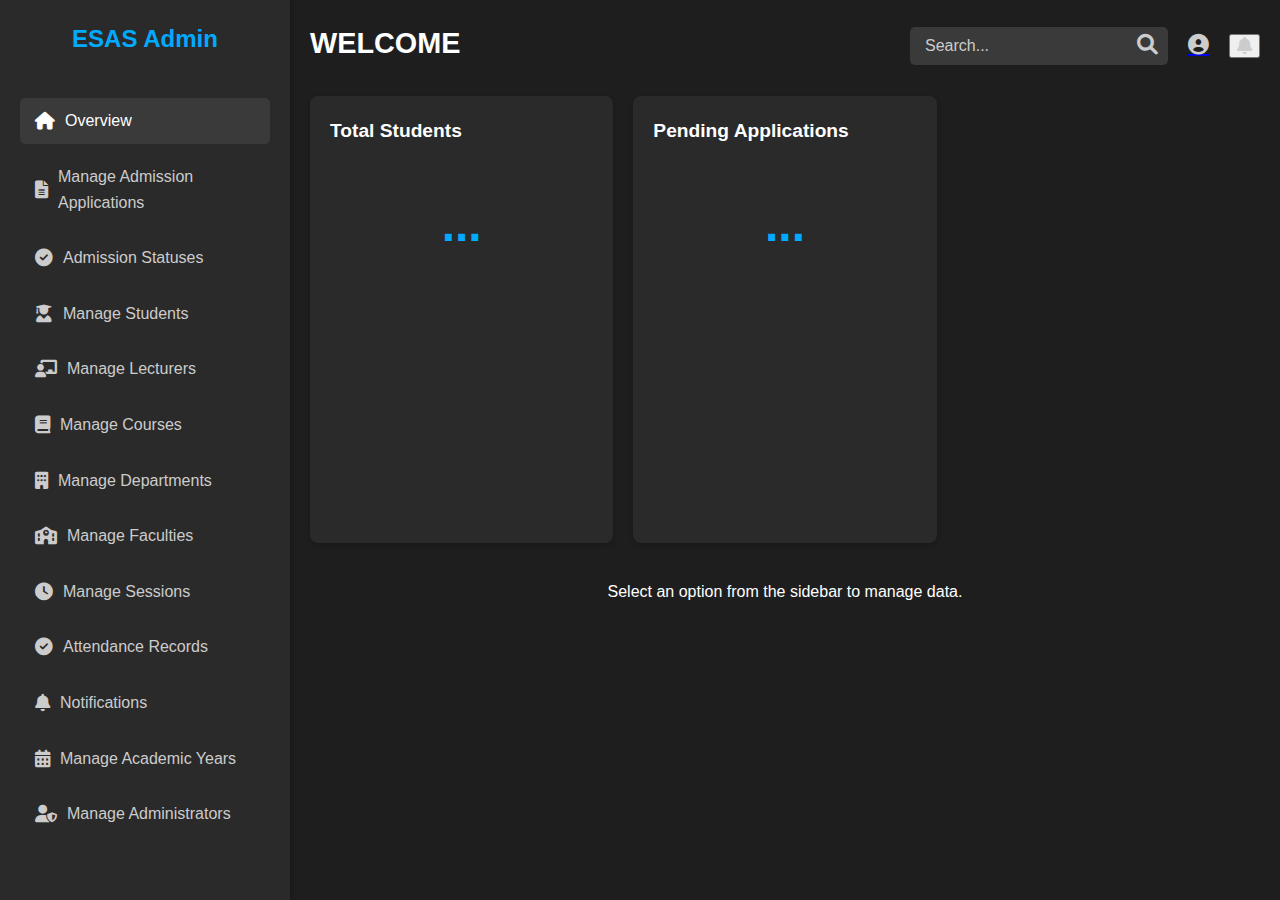
<file: Admin Frontend/admin_dashboard.html>
<!DOCTYPE html>
<html lang="en">
<head>
    <meta charset="UTF-8">
    <meta name="viewport" content="width=device-width, initial-scale=1.0">
    <title>Welcome - ESAS Admin Dashboard</title>
    <link rel="stylesheet" href="https://cdnjs.cloudflare.com/ajax/libs/font-awesome/6.0.0/css/all.min.css">
    <link rel="stylesheet" href="styles.css">
</head>
<body>
    <div class="dashboard-wrapper">
        <aside class="sidebar">
            <div class="logo">ESAS Admin</div>
            <nav class="navigation">
                <ul>
                    <li><a href="welcome.html" class="active"><i class="fas fa-home icon"></i> Overview</a></li>
                    <li><a href="manage-admission-applications.html"><i class="fas fa-file-alt icon"></i> Manage Admission Applications</a></li>
                    <li><a href="admission-statuses.html"><i class="fas fa-check-circle icon"></i> Admission Statuses</a></li>
                    <li><a href="manage-students.html"><i class="fas fa-user-graduate icon"></i> Manage Students</a></li>
                    <li><a href="manage-lecturers.html"><i class="fas fa-chalkboard-teacher icon"></i> Manage Lecturers</a></li>
                    <li><a href="manage-courses.html"><i class="fas fa-book icon"></i> Manage Courses</a></li>
                    <li><a href="manage-departments.html"><i class="fas fa-building icon"></i> Manage Departments</a></li>
                    <li><a href="manage-faculties.html"><i class="fas fa-school icon"></i> Manage Faculties</a></li>
                    <li><a href="manage-sessions.html"><i class="fas fa-clock icon"></i> Manage Sessions</a></li>
                    <li><a href="attendance-records.html"><i class="fas fa-check-circle icon"></i> Attendance Records</a></li>
                    <li><a href="notifications.html"><i class="fas fa-bell icon"></i> Notifications</a></li>
                    <li><a href="manage-academic-years.html"><i class="fas fa-calendar-alt icon"></i> Manage Academic Years</a></li>
                    <li><a href="manage-administrators.html"><i class="fas fa-user-shield icon"></i> Manage Administrators</a></li>
                </ul>
            </nav>
        </aside>

        <main class="main-content">
            <header class="main-header">
                <h2 id="dashboard-title">WELCOME</h2>
                <div class="header-actions">
                    <div class="search-box">
                        <input type="text" id="admin-search-input" placeholder="Search...">
                        <i class="fas fa-search icon"></i>
                    </div>
                    <a href="admin-profile.html"><i class="fas fa-user-circle icon"></i></a>
                    <button id="toggleNotificationBtn" aria-label="Toggle notifications">
                        <i class="fas fa-bell icon"></i>
                    </button>
                    <button class="menu-toggle" aria-label="Toggle sidebar">
                        <i class="fas fa-bars icon"></i>
                    </button>
                </div>
            </header>

            <section class="content-grid">
                <div id="welcome-section" class="content-section">
                    <div class="card admin-overview-card">
                        <div class="card-header">
                            <h3>Total Students</h3>
                        </div>
                        <div class="card-body"><div id="total-students-count">...</div></div>
                    </div>
                    <div class="card admin-overview-card">
                        <div class="card-header">
                            <h3>Pending Applications</h3>
                        </div>
                        <div class="card-body"><div id="pending-applications-count">...</div></div>
                    </div>
                    <p style="grid-column: 1/-1; text-align: center;">Select an option from the sidebar to manage data.</p>
                </div>
            </section>
        </main>
    </div>

    <div class="overlay"></div>
    <script src="script.js"></script>
</body>
</html>
</file>
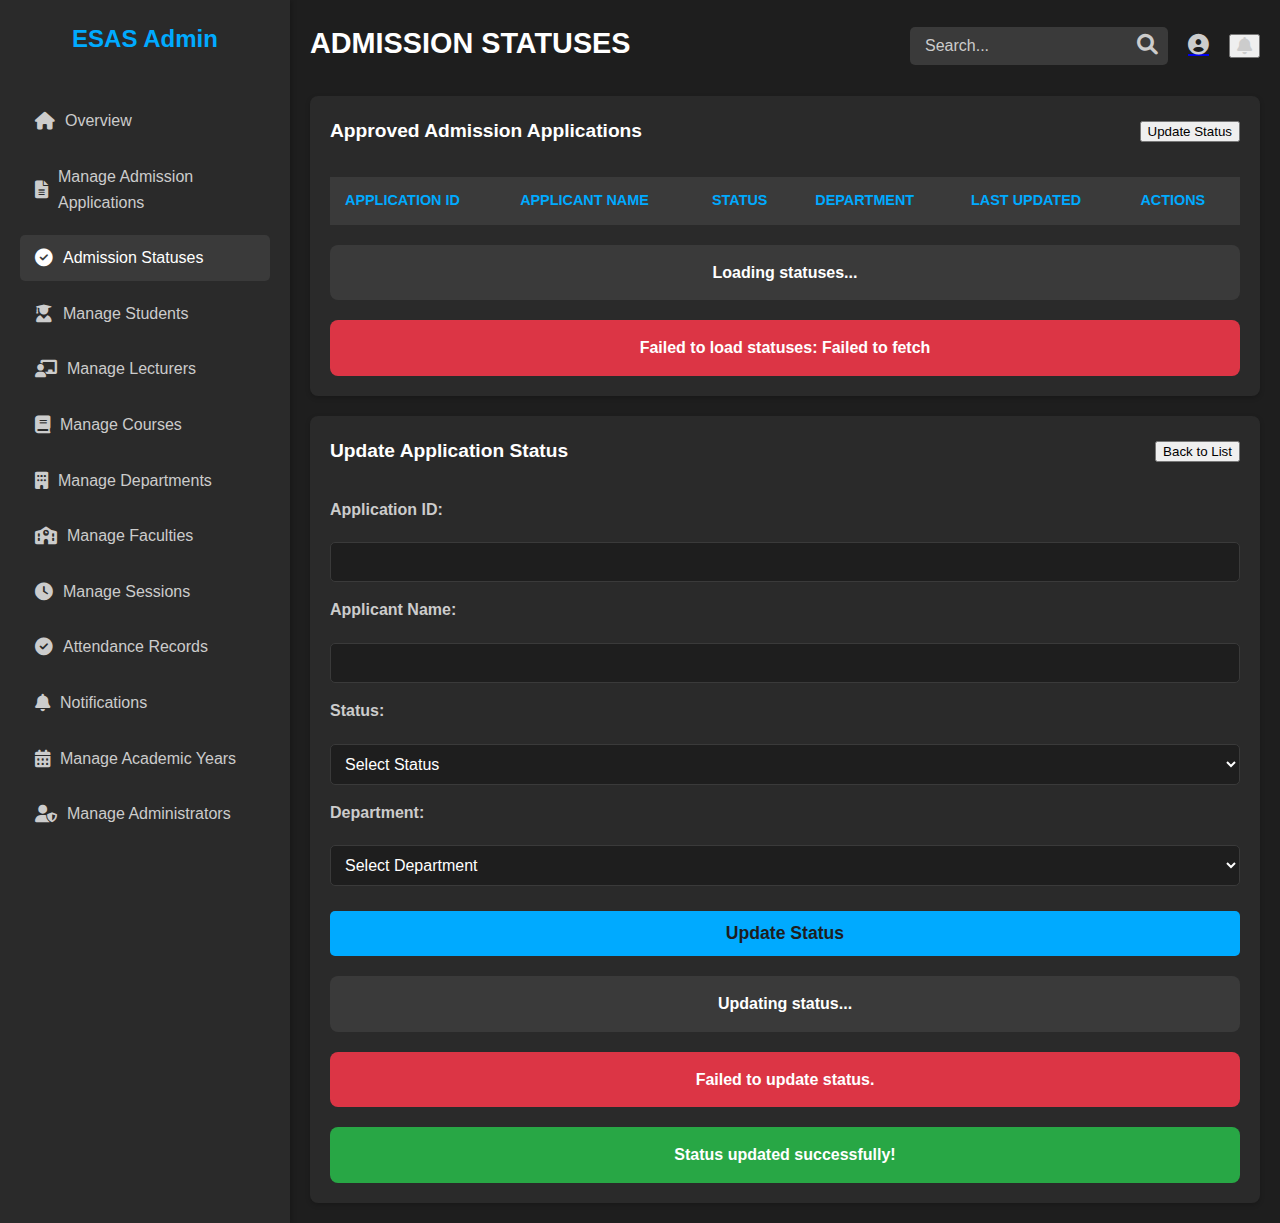
<file: Admin Frontend/admission-statuses.html>
<!DOCTYPE html>
<html lang="en">
<head>
    <meta charset="UTF-8">
    <meta name="viewport" content="width=device-width, initial-scale=1.0">
    <title>Admission Statuses - ESAS Admin Dashboard</title>
    <link rel="stylesheet" href="https://cdnjs.cloudflare.com/ajax/libs/font-awesome/6.0.0/css/all.min.css">
    <link rel="stylesheet" href="styles.css">
</head>
<body>
    <div class="dashboard-wrapper">
        <aside class="sidebar">
            <div class="logo">ESAS Admin</div>
            <nav class="navigation">
                <ul>
                    <li><a href="welcome.html"><i class="fas fa-home icon"></i> Overview</a></li>
                    <li><a href="manage-admission-applications.html"><i class="fas fa-file-alt icon"></i> Manage Admission Applications</a></li>
                    <li><a href="admission-statuses.html" class="active"><i class="fas fa-check-circle icon"></i> Admission Statuses</a></li>
                    <li><a href="manage-students.html"><i class="fas fa-user-graduate icon"></i> Manage Students</a></li>
                    <li><a href="manage-lecturers.html"><i class="fas fa-chalkboard-teacher icon"></i> Manage Lecturers</a></li>
                    <li><a href="manage-courses.html"><i class="fas fa-book icon"></i> Manage Courses</a></li>
                    <li><a href="manage-departments.html"><i class="fas fa-building icon"></i> Manage Departments</a></li>
                    <li><a href="manage-faculties.html"><i class="fas fa-school icon"></i> Manage Faculties</a></li>
                    <li><a href="manage-sessions.html"><i class="fas fa-clock icon"></i> Manage Sessions</a></li>
                    <li><a href="attendance-records.html"><i class="fas fa-check-circle icon"></i> Attendance Records</a></li>
                    <li><a href="notifications.html"><i class="fas fa-bell icon"></i> Notifications</a></li>
                    <li><a href="manage-academic-years.html"><i class="fas fa-calendar-alt icon"></i> Manage Academic Years</a></li>
                    <li><a href="manage-administrators.html"><i class="fas fa-user-shield icon"></i> Manage Administrators</a></li>
                </ul>
            </nav>
        </aside>

        <main class="main-content">
            <header class="main-header">
                <h2 id="dashboard-title">ADMISSION STATUSES</h2>
                <div class="header-actions">
                    <div class="search-box">
                        <input type="text" id="admin-search-input" placeholder="Search...">
                        <i class="fas fa-search icon"></i>
                    </div>
                    <a href="admin-profile.html"><i class="fas fa-user-circle icon"></i></a>
                    <button id="toggleNotificationBtn" aria-label="Toggle notifications">
                        <i class="fas fa-bell icon"></i>
                    </button>
                    <button class="menu-toggle" aria-label="Toggle sidebar">
                        <i class="fas fa-bars icon"></i>
                    </button>
                </div>
            </header>

            <section class="content-grid">
                <div id="statuses-section" class="content-section">
                    <div class="card">
                        <div class="card-header">
                            <h3>Approved Admission Applications</h3>
                            <button class="action-button view" data-action="show-update-status-form">Update Status</button>
                        </div>
                        <div style="max-height: 500px; overflow-y: auto;">
                            <table class="admin-table">
                                <thead>
                                    <tr>
                                        <th>Application ID</th>
                                        <th>Applicant Name</th>
                                        <th>Status</th>
                                        <th>Department</th>
                                        <th>Last Updated</th>
                                        <th>Actions</th>
                                    </tr>
                                </thead>
                                <tbody id="statuses-table-body"></tbody>
                            </table>
                        </div>
                        <div id="statuses-loading" class="loading-message hidden">Loading statuses...</div>
                        <div id="statuses-error" class="error-message hidden">Failed to load statuses.</div>
                    </div>
                </div>

                <div id="update-status-section" class="content-section hidden">
                    <div class="card">
                        <div class="card-header">
                            <h3>Update Application Status</h3>
                            <button class="action-button view" data-action="show-statuses-list">Back to List</button>
                        </div>
                        <form class="admin-form" id="update-status-form">
                            <label for="update-application-id">Application ID:</label>
                            <input type="text" id="update-application-id" name="application_id" required>
                            <label for="update-applicant-name">Applicant Name:</label>
                            <input type="text" id="update-applicant-name" name="applicant_name" readonly>
                            <label for="update-status">Status:</label>
                            <select id="update-status" name="status" required>
                                <option value="">Select Status</option>
                                <option value="Pending">Pending</option>
                                <option value="Approved">Approved</option>
                                <option value="Rejected">Rejected</option>
                            </select>
                            <label for="update-department">Department:</label>
                            <select id="update-department" name="department_id" required>
                                <option value="">Select Department</option>
                                <option value="1">Computer Science</option>
                                <option value="2">Physics</option>
                            </select>
                            <button type="submit">Update Status</button>
                        </form>
                        <div id="update-status-loading" class="loading-message hidden">Updating status...</div>
                        <div id="update-status-error" class="error-message hidden">Failed to update status.</div>
                        <div id="update-status-success" class="success-message hidden">Status updated successfully!</div>
                    </div>
                </div>
            </section>
        </main>
    </div>

    <div class="overlay"></div>

    <!-- Delete Confirmation Modal -->
    <div id="delete-confirmation-modal" class="modal hidden">
        <div class="modal-content">
            <div class="modal-header">
                <h3>Confirm Deletion</h3>
            </div>
            <div class="modal-body">
                <p>Are you sure you want to delete this application status? This action cannot be undone.</p>
                <div id="delete-status-error" class="error-message hidden">Failed to delete status.</div>
                <div id="delete-status-success" class="success-message hidden">Status deleted successfully!</div>
            </div>
            <div class="modal-footer">
                <button class="action-button view" id="cancel-delete">Cancel</button>
                <button class="action-button delete" id="confirm-delete">Delete</button>
            </div>
        </div>
    </div>

    <script src="script.js"></script>
</body>
</html>
</file>
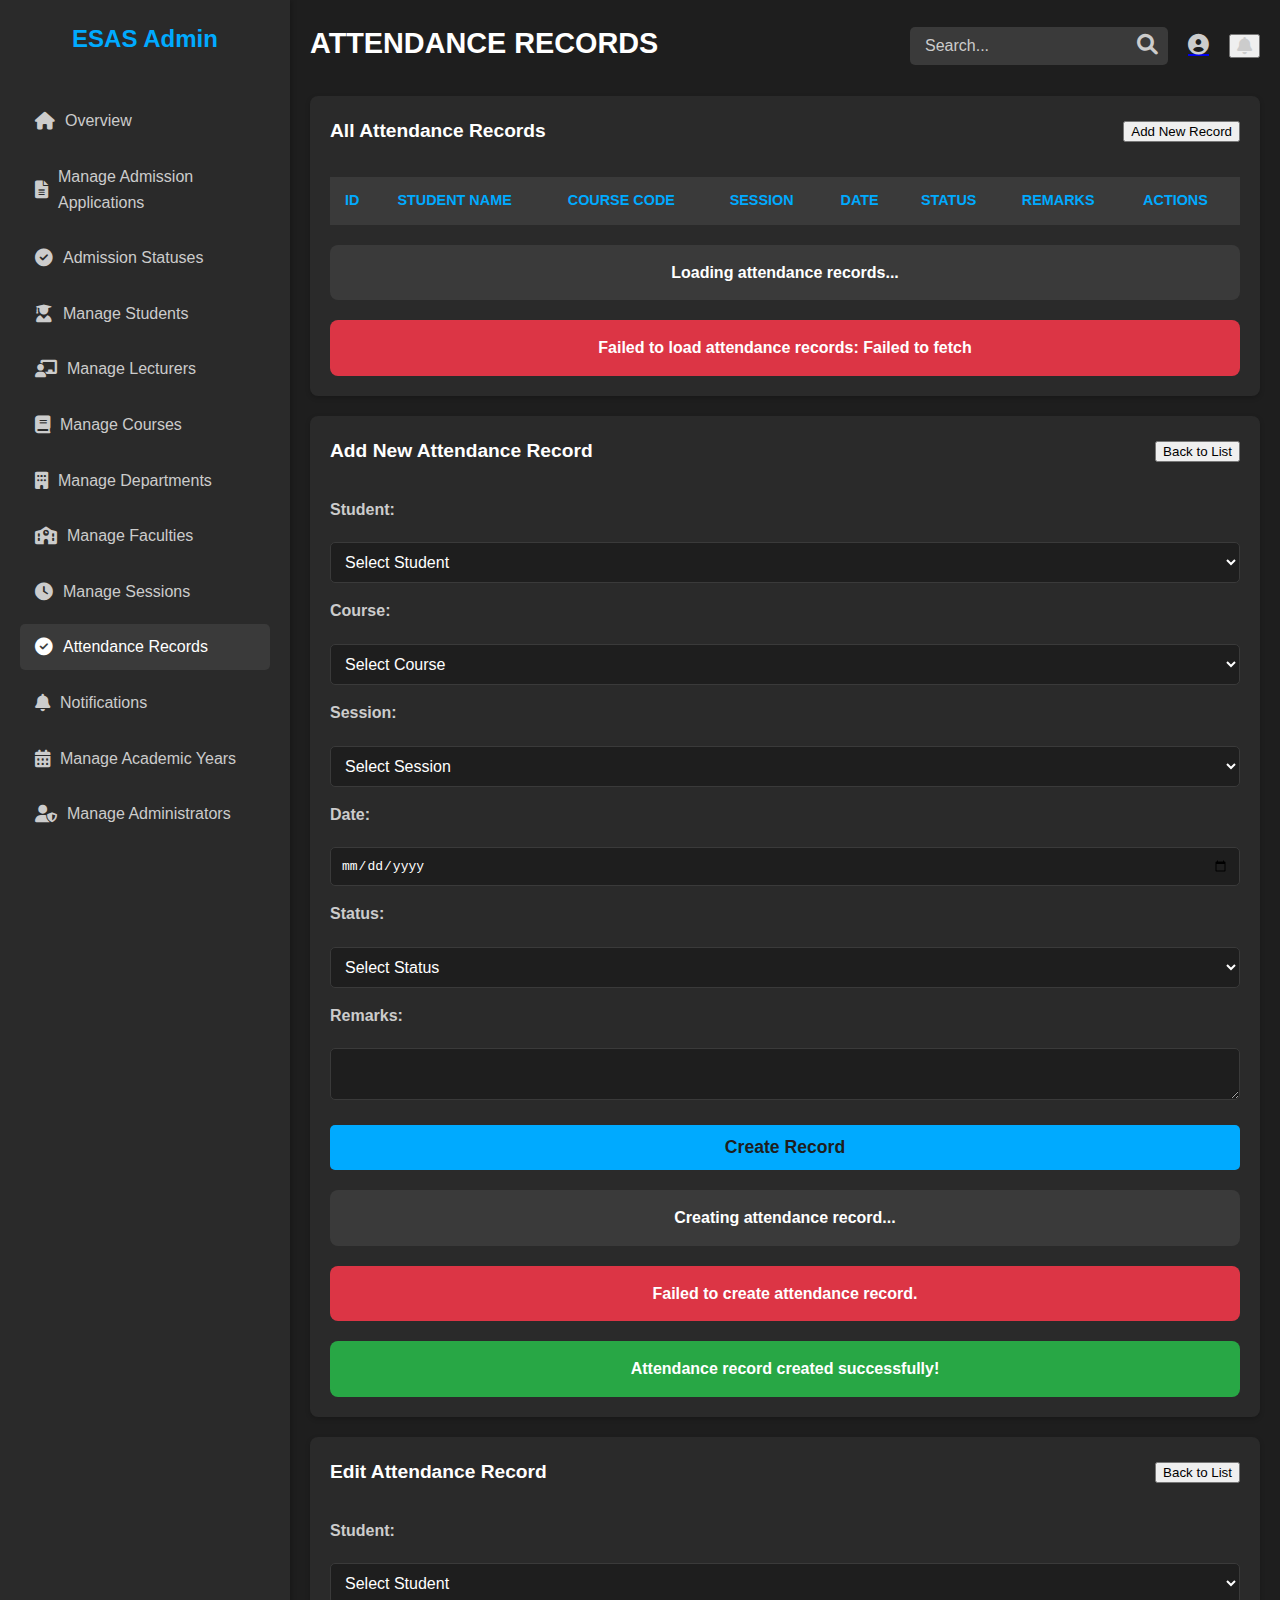
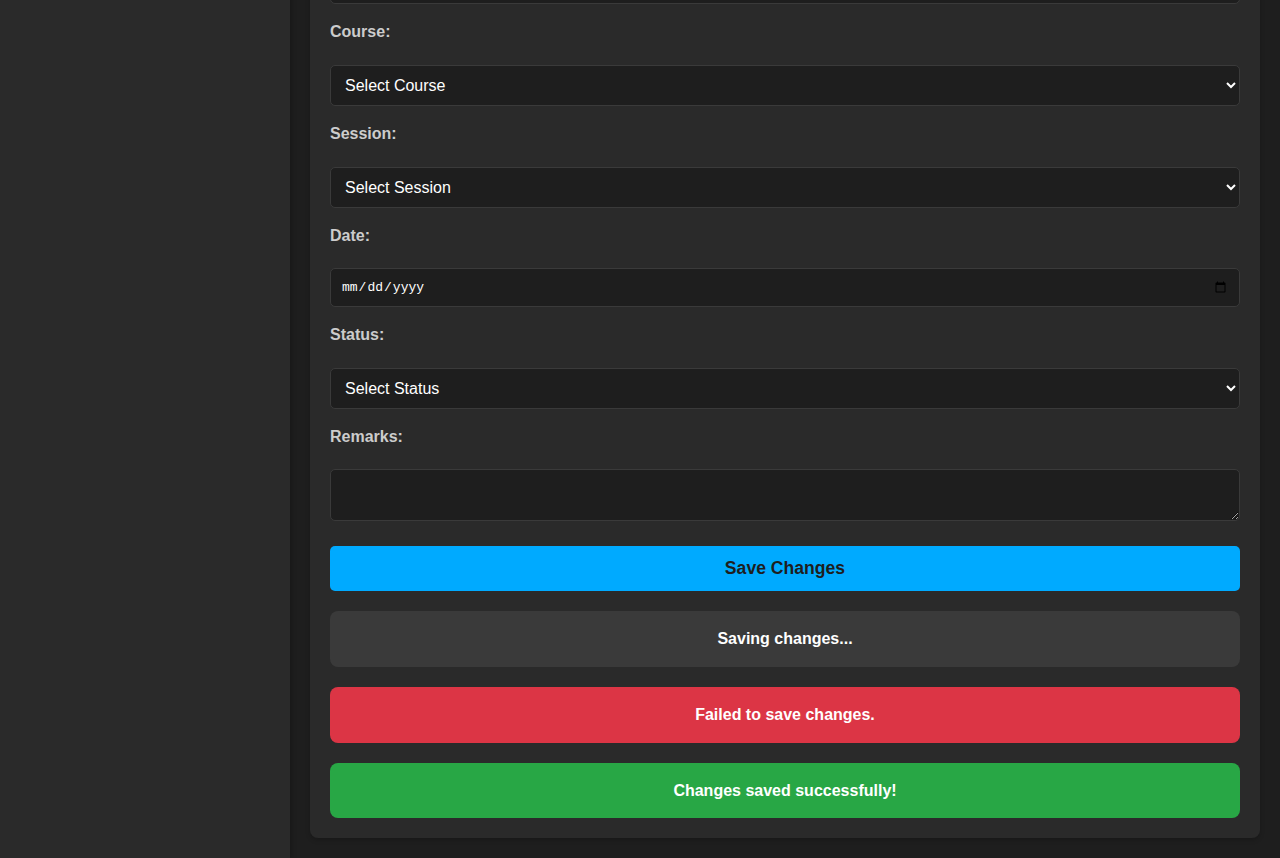
<file: Admin Frontend/attendance-records.html>
<!DOCTYPE html>
<html lang="en">
<head>
    <meta charset="UTF-8">
    <meta name="viewport" content="width=device-width, initial-scale=1.0">
    <title>Attendance Records - ESAS Admin Dashboard</title>
    <link rel="stylesheet" href="https://cdnjs.cloudflare.com/ajax/libs/font-awesome/6.0.0/css/all.min.css">
    <link rel="stylesheet" href="styles.css">
</head>
<body>
    <div class="dashboard-wrapper">
        <aside class="sidebar">
            <div class="logo">ESAS Admin</div>
            <nav class="navigation">
                <ul>
                    <li><a href="welcome.html"><i class="fas fa-home icon"></i> Overview</a></li>
                    <li><a href="manage-admission-applications.html"><i class="fas fa-file-alt icon"></i> Manage Admission Applications</a></li>
                    <li><a href="admission-statuses.html"><i class="fas fa-check-circle icon"></i> Admission Statuses</a></li>
                    <li><a href="manage-students.html"><i class="fas fa-user-graduate icon"></i> Manage Students</a></li>
                    <li><a href="manage-lecturers.html"><i class="fas fa-chalkboard-teacher icon"></i> Manage Lecturers</a></li>
                    <li><a href="manage-courses.html"><i class="fas fa-book icon"></i> Manage Courses</a></li>
                    <li><a href="manage-departments.html"><i class="fas fa-building icon"></i> Manage Departments</a></li>
                    <li><a href="manage-faculties.html"><i class="fas fa-school icon"></i> Manage Faculties</a></li>
                    <li><a href="manage-sessions.html"><i class="fas fa-clock icon"></i> Manage Sessions</a></li>
                    <li><a href="attendance-records.html" class="active"><i class="fas fa-check-circle icon"></i> Attendance Records</a></li>
                    <li><a href="notifications.html"><i class="fas fa-bell icon"></i> Notifications</a></li>
                    <li><a href="manage-academic-years.html"><i class="fas fa-calendar-alt icon"></i> Manage Academic Years</a></li>
                    <li><a href="manage-administrators.html"><i class="fas fa-user-shield icon"></i> Manage Administrators</a></li>
                </ul>
            </nav>
        </aside>

        <main class="main-content">
            <header class="main-header">
                <h2 id="dashboard-title">ATTENDANCE RECORDS</h2>
                <div class="header-actions">
                    <div class="search-box">
                        <input type="text" id="admin-search-input" placeholder="Search...">
                        <i class="fas fa-search icon"></i>
                    </div>
                    <a href="admin-profile.html"><i class="fas fa-user-circle icon"></i></a>
                    <button id="toggleNotificationBtn" aria-label="Toggle notifications">
                        <i class="fas fa-bell icon"></i>
                    </button>
                    <button class="menu-toggle" aria-label="Toggle sidebar">
                        <i class="fas fa-bars icon"></i>
                    </button>
                </div>
            </header>

            <section class="content-grid">
                <div id="attendance-records-section" class="content-section">
                    <div class="card">
                        <div class="card-header">
                            <h3>All Attendance Records</h3>
                            <button class="action-button view" data-action="show-add-attendance-form">Add New Record</button>
                        </div>
                        <div style="max-height: 500px; overflow-y: auto;">
                            <table class="admin-table">
                                <thead>
                                    <tr>
                                        <th>ID</th>
                                        <th>Student Name</th>
                                        <th>Course Code</th>
                                        <th>Session</th>
                                        <th>Date</th>
                                        <th>Status</th>
                                        <th>Remarks</th>
                                        <th>Actions</th>
                                    </tr>
                                </thead>
                                <tbody id="attendance-records-table-body"></tbody>
                            </table>
                        </div>
                        <div id="attendance-records-loading" class="loading-message hidden">Loading attendance records...</div>
                        <div id="attendance-records-error" class="error-message hidden">Failed to load attendance records.</div>
                    </div>
                </div>

                <div id="add-attendance-section" class="content-section hidden">
                    <div class="card">
                        <div class="card-header">
                            <h3>Add New Attendance Record</h3>
                            <button class="action-button view" data-action="show-attendance-records-list">Back to List</button>
                        </div>
                        <form class="admin-form" id="create-attendance-form">
                            <label for="create-student-id">Student:</label>
                            <select id="create-student-id" name="student_id" required>
                                <option value="">Select Student</option>
                                <option value="1">John Doe</option>
                                <option value="2">Jane Smith</option>
                            </select>
                            <label for="create-course-id">Course:</label>
                            <select id="create-course-id" name="course_id" required>
                                <option value="">Select Course</option>
                                <option value="1">CS101</option>
                                <option value="2">PHY201</option>
                            </select>
                            <label for="create-session-id">Session:</label>
                            <select id="create-session-id" name="session_id" required>
                                <option value="">Select Session</option>
                                <option value="1">2024/2025</option>
                                <option value="2">2023/2024</option>
                            </select>
                            <label for="create-date">Date:</label>
                            <input type="date" id="create-date" name="date" required>
                            <label for="create-status">Status:</label>
                            <select id="create-status" name="status" required>
                                <option value="">Select Status</option>
                                <option value="Present">Present</option>
                                <option value="Absent">Absent</option>
                            </select>
                            <label for="create-remarks">Remarks:</label>
                            <textarea id="create-remarks" name="remarks"></textarea>
                            <button type="submit">Create Record</button>
                        </form>
                        <div id="create-attendance-loading" class="loading-message hidden">Creating attendance record...</div>
                        <div id="create-attendance-error" class="error-message hidden">Failed to create attendance record.</div>
                        <div id="create-attendance-success" class="success-message hidden">Attendance record created successfully!</div>
                    </div>
                </div>

                <div id="edit-attendance-section" class="content-section hidden">
                    <div class="card">
                        <div class="card-header">
                            <h3>Edit Attendance Record</h3>
                            <button class="action-button view" data-action="show-attendance-records-list">Back to List</button>
                        </div>
                        <form class="admin-form" id="edit-attendance-form">
                            <input type="hidden" id="edit-attendance-id" name="attendance_id">
                            <label for="edit-student-id">Student:</label>
                            <select id="edit-student-id" name="student_id" required>
                                <option value="">Select Student</option>
                                <option value="1">John Doe</option>
                                <option value="2">Jane Smith</option>
                            </select>
                            <label for="edit-course-id">Course:</label>
                            <select id="edit-course-id" name="course_id" required>
                                <option value="">Select Course</option>
                                <option value="1">CS101</option>
                                <option value="2">PHY201</option>
                            </select>
                            <label for="edit-session-id">Session:</label>
                            <select id="edit-session-id" name="session_id" required>
                                <option value="">Select Session</option>
                                <option value="1">2024/2025</option>
                                <option value="2">2023/2024</option>
                            </select>
                            <label for="edit-date">Date:</label>
                            <input type="date" id="edit-date" name="date" required>
                            <label for="edit-status">Status:</label>
                            <select id="edit-status" name="status" required>
                                <option value="">Select Status</option>
                                <option value="Present">Present</option>
                                <option value="Absent">Absent</option>
                            </select>
                            <label for="edit-remarks">Remarks:</label>
                            <textarea id="edit-remarks" name="remarks"></textarea>
                            <button type="submit">Save Changes</button>
                        </form>
                        <div id="edit-attendance-loading" class="loading-message hidden">Saving changes...</div>
                        <div id="edit-attendance-error" class="error-message hidden">Failed to save changes.</div>
                        <div id="edit-attendance-success" class="success-message hidden">Changes saved successfully!</div>
                    </div>
                </div>
            </section>
        </main>
    </div>

    <div class="overlay"></div>

    <div id="delete-confirmation-modal" class="modal hidden">
        <div class="modal-content">
            <div class="modal-header">
                <h3>Confirm Deletion</h3>
            </div>
            <div class="modal-body">
                <p>Are you sure you want to delete this attendance record? This action cannot be undone.</p>
                <div id="delete-attendance-error" class="error-message hidden">Failed to delete attendance record.</div>
                <div id="delete-attendance-success" class="success-message hidden">Attendance record deleted successfully!</div>
            </div>
            <div class="modal-footer">
                <button class="action-button view" id="cancel-delete">Cancel</button>
                <button class="action-button delete" id="confirm-delete">Delete</button>
            </div>
        </div>
    </div>

    <script src="script.js"></script>
</body>
</html>
</file>
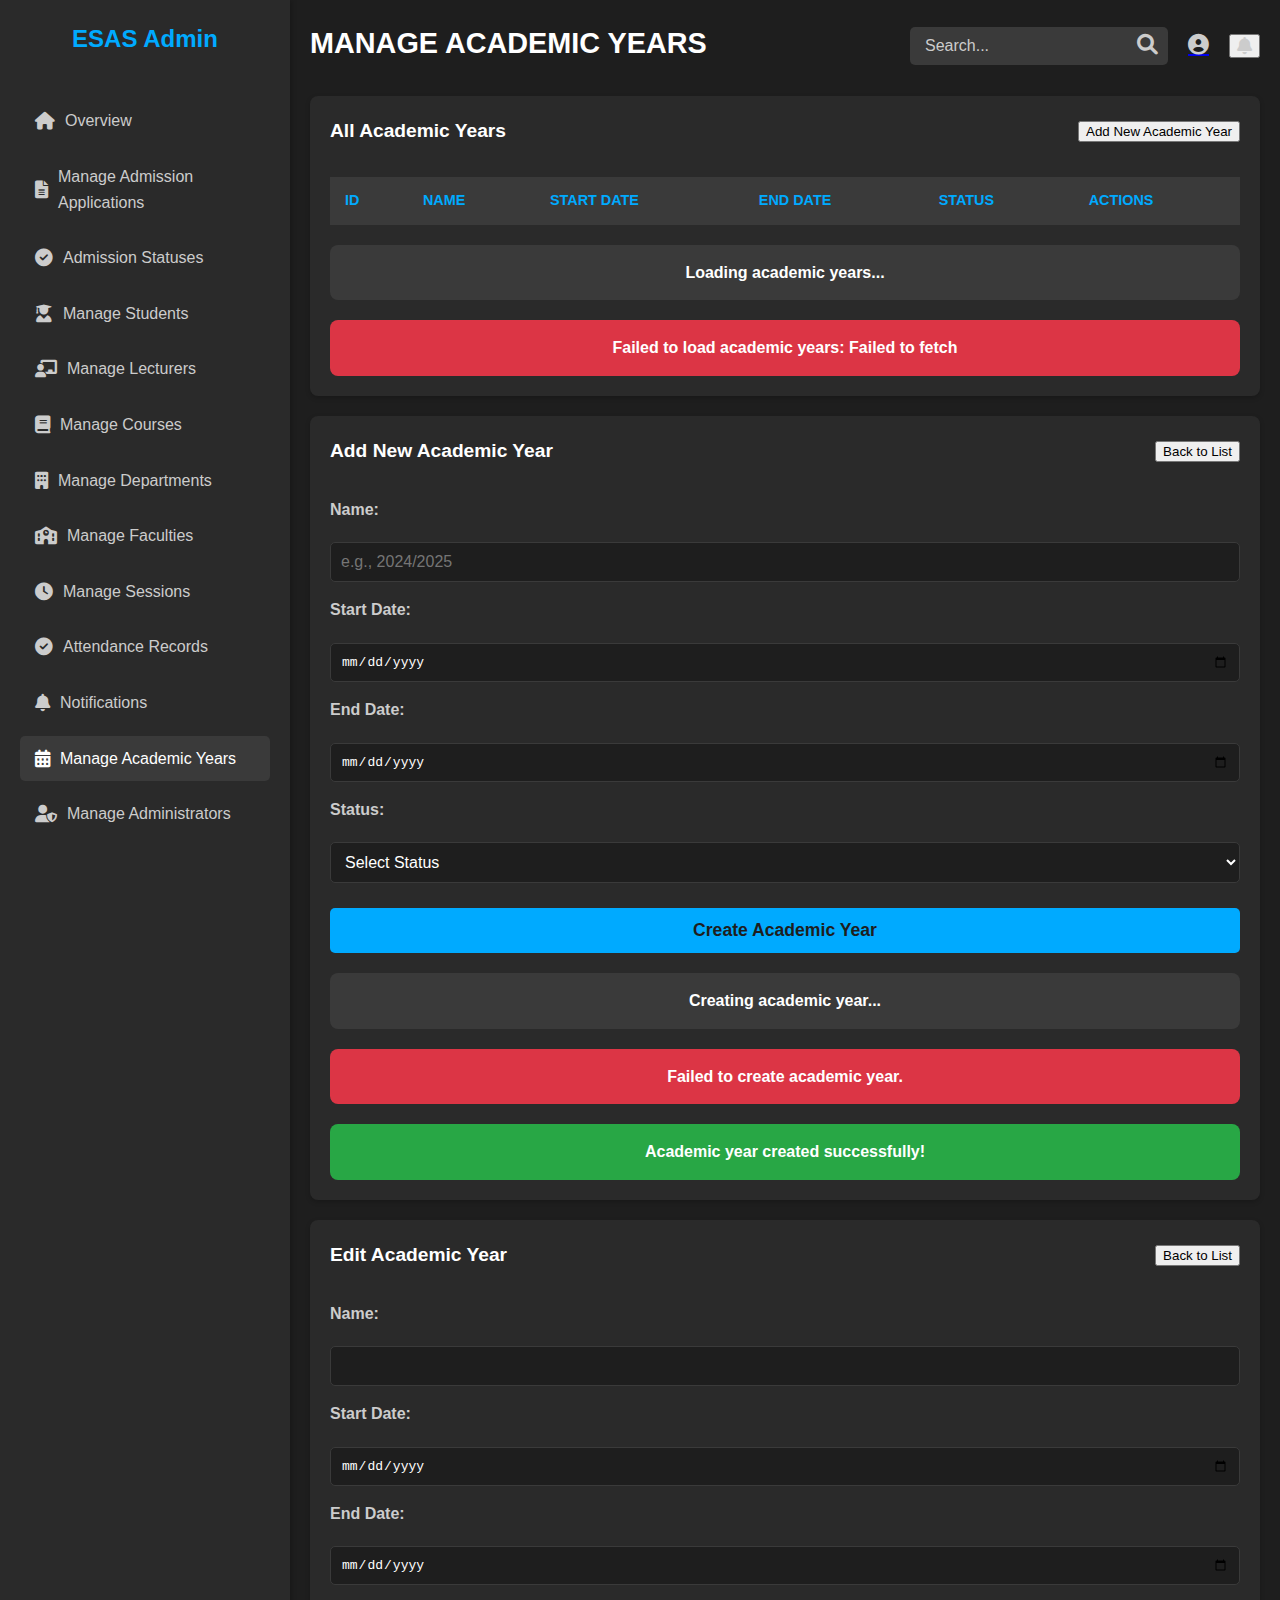
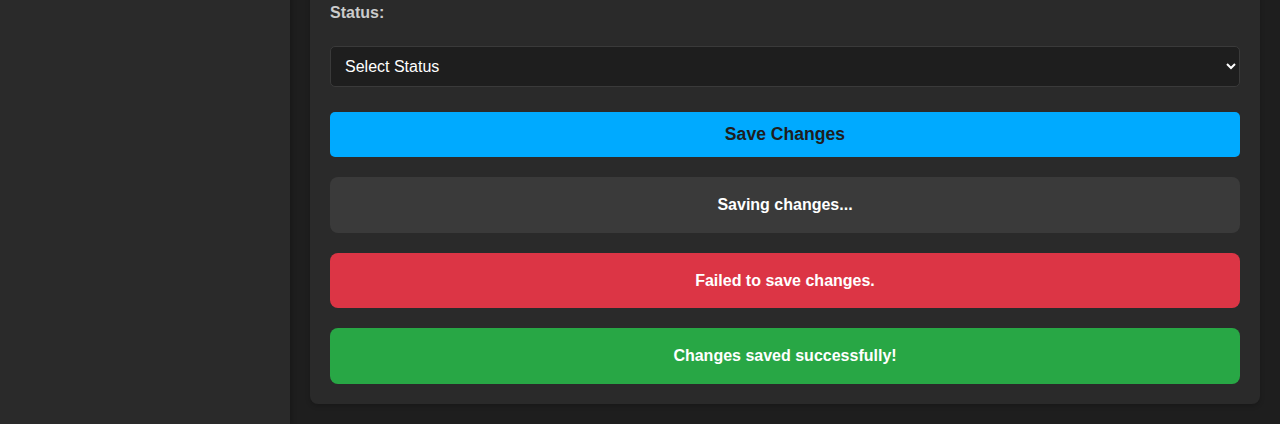
<file: Admin Frontend/manage-academic-years.html>
<!DOCTYPE html>
<html lang="en">
<head>
    <meta charset="UTF-8">
    <meta name="viewport" content="width=device-width, initial-scale=1.0">
    <title>Manage Academic Years - ESAS Admin Dashboard</title>
    <link rel="stylesheet" href="https://cdnjs.cloudflare.com/ajax/libs/font-awesome/6.0.0/css/all.min.css">
    <link rel="stylesheet" href="styles.css">
</head>
<body>
    <div class="dashboard-wrapper">
        <aside class="sidebar">
            <div class="logo">ESAS Admin</div>
            <nav class="navigation">
                <ul>
                    <li><a href="welcome.html"><i class="fas fa-home icon"></i> Overview</a></li>
                    <li><a href="manage-admission-applications.html"><i class="fas fa-file-alt icon"></i> Manage Admission Applications</a></li>
                    <li><a href="admission-statuses.html"><i class="fas fa-check-circle icon"></i> Admission Statuses</a></li>
                    <li><a href="manage-students.html"><i class="fas fa-user-graduate icon"></i> Manage Students</a></li>
                    <li><a href="manage-lecturers.html"><i class="fas fa-chalkboard-teacher icon"></i> Manage Lecturers</a></li>
                    <li><a href="manage-courses.html"><i class="fas fa-book icon"></i> Manage Courses</a></li>
                    <li><a href="manage-departments.html"><i class="fas fa-building icon"></i> Manage Departments</a></li>
                    <li><a href="manage-faculties.html"><i class="fas fa-school icon"></i> Manage Faculties</a></li>
                    <li><a href="manage-sessions.html"><i class="fas fa-clock icon"></i> Manage Sessions</a></li>
                    <li><a href="attendance-records.html"><i class="fas fa-check-circle icon"></i> Attendance Records</a></li>
                    <li><a href="notifications.html"><i class="fas fa-bell icon"></i> Notifications</a></li>
                    <li><a href="manage-academic-years.html" class="active"><i class="fas fa-calendar-alt icon"></i> Manage Academic Years</a></li>
                    <li><a href="manage-administrators.html"><i class="fas fa-user-shield icon"></i> Manage Administrators</a></li>
                </ul>
            </nav>
        </aside>

        <main class="main-content">
            <header class="main-header">
                <h2 id="dashboard-title">MANAGE ACADEMIC YEARS</h2>
                <div class="header-actions">
                    <div class="search-box">
                        <input type="text" id="admin-search-input" placeholder="Search...">
                        <i class="fas fa-search icon"></i>
                    </div>
                    <a href="admin-profile.html"><i class="fas fa-user-circle icon"></i></a>
                    <button id="toggleNotificationBtn" aria-label="Toggle notifications">
                        <i class="fas fa-bell icon"></i>
                    </button>
                    <button class="menu-toggle" aria-label="Toggle sidebar">
                        <i class="fas fa-bars icon"></i>
                    </button>
                </div>
            </header>

            <section class="content-grid">
                <div id="academic-years-section" class="content-section">
                    <div class="card">
                        <div class="card-header">
                            <h3>All Academic Years</h3>
                            <button class="action-button view" data-action="show-add-academic-year-form">Add New Academic Year</button>
                        </div>
                        <div style="max-height: 500px; overflow-y: auto;">
                            <table class="admin-table">
                                <thead>
                                    <tr>
                                        <th>ID</th>
                                        <th>Name</th>
                                        <th>Start Date</th>
                                        <th>End Date</th>
                                        <th>Status</th>
                                        <th>Actions</th>
                                    </tr>
                                </thead>
                                <tbody id="academic-years-table-body"></tbody>
                            </table>
                        </div>
                        <div id="academic-years-loading" class="loading-message hidden">Loading academic years...</div>
                        <div id="academic-years-error" class="error-message hidden">Failed to load academic years.</div>
                    </div>
                </div>

                <div id="add-academic-year-section" class="content-section hidden">
                    <div class="card">
                        <div class="card-header">
                            <h3>Add New Academic Year</h3>
                            <button class="action-button view" data-action="show-academic-years-list">Back to List</button>
                        </div>
                        <form class="admin-form" id="create-academic-year-form">
                            <label for="create-name">Name:</label>
                            <input type="text" id="create-name" name="name" placeholder="e.g., 2024/2025" required>
                            <label for="create-start-date">Start Date:</label>
                            <input type="date" id="create-start-date" name="start_date" required>
                            <label for="create-end-date">End Date:</label>
                            <input type="date" id="create-end-date" name="end_date" required>
                            <label for="create-status">Status:</label>
                            <select id="create-status" name="status" required>
                                <option value="">Select Status</option>
                                <option value="Active">Active</option>
                                <option value="Inactive">Inactive</option>
                            </select>
                            <button type="submit">Create Academic Year</button>
                        </form>
                        <div id="create-academic-year-loading" class="loading-message hidden">Creating academic year...</div>
                        <div id="create-academic-year-error" class="error-message hidden">Failed to create academic year.</div>
                        <div id="create-academic-year-success" class="success-message hidden">Academic year created successfully!</div>
                    </div>
                </div>

                <div id="edit-academic-year-section" class="content-section hidden">
                    <div class="card">
                        <div class="card-header">
                            <h3>Edit Academic Year</h3>
                            <button class="action-button view" data-action="show-academic-years-list">Back to List</button>
                        </div>
                        <form class="admin-form" id="edit-academic-year-form">
                            <input type="hidden" id="edit-academic-year-id" name="academic_year_id">
                            <label for="edit-name">Name:</label>
                            <input type="text" id="edit-name" name="name" required>
                            <label for="edit-start-date">Start Date:</label>
                            <input type="date" id="edit-start-date" name="start_date" required>
                            <label for="edit-end-date">End Date:</label>
                            <input type="date" id="edit-end-date" name="end_date" required>
                            <label for="edit-status">Status:</label>
                            <select id="edit-status" name="status" required>
                                <option value="">Select Status</option>
                                <option value="Active">Active</option>
                                <option value="Inactive">Inactive</option>
                            </select>
                            <button type="submit">Save Changes</button>
                        </form>
                        <div id="edit-academic-year-loading" class="loading-message hidden">Saving changes...</div>
                        <div id="edit-academic-year-error" class="error-message hidden">Failed to save changes.</div>
                        <div id="edit-academic-year-success" class="success-message hidden">Changes saved successfully!</div>
                    </div>
                </div>
            </section>
        </main>
    </div>

    <div class="overlay"></div>

    <div id="delete-confirmation-modal" class="modal hidden">
        <div class="modal-content">
            <div class="modal-header">
                <h3>Confirm Deletion</h3>
            </div>
            <div class="modal-body">
                <p>Are you sure you want to delete this academic year? This action cannot be undone.</p>
                <div id="delete-academic-year-error" class="error-message hidden">Failed to delete academic year.</div>
                <div id="delete-academic-year-success" class="success-message hidden">Academic year deleted successfully!</div>
            </div>
            <div class="modal-footer">
                <button class="action-button view" id="cancel-delete">Cancel</button>
                <button class="action-button delete" id="confirm-delete">Delete</button>
            </div>
        </div>
    </div>

    <script src="script.js"></script>
</body>
</html>
</file>
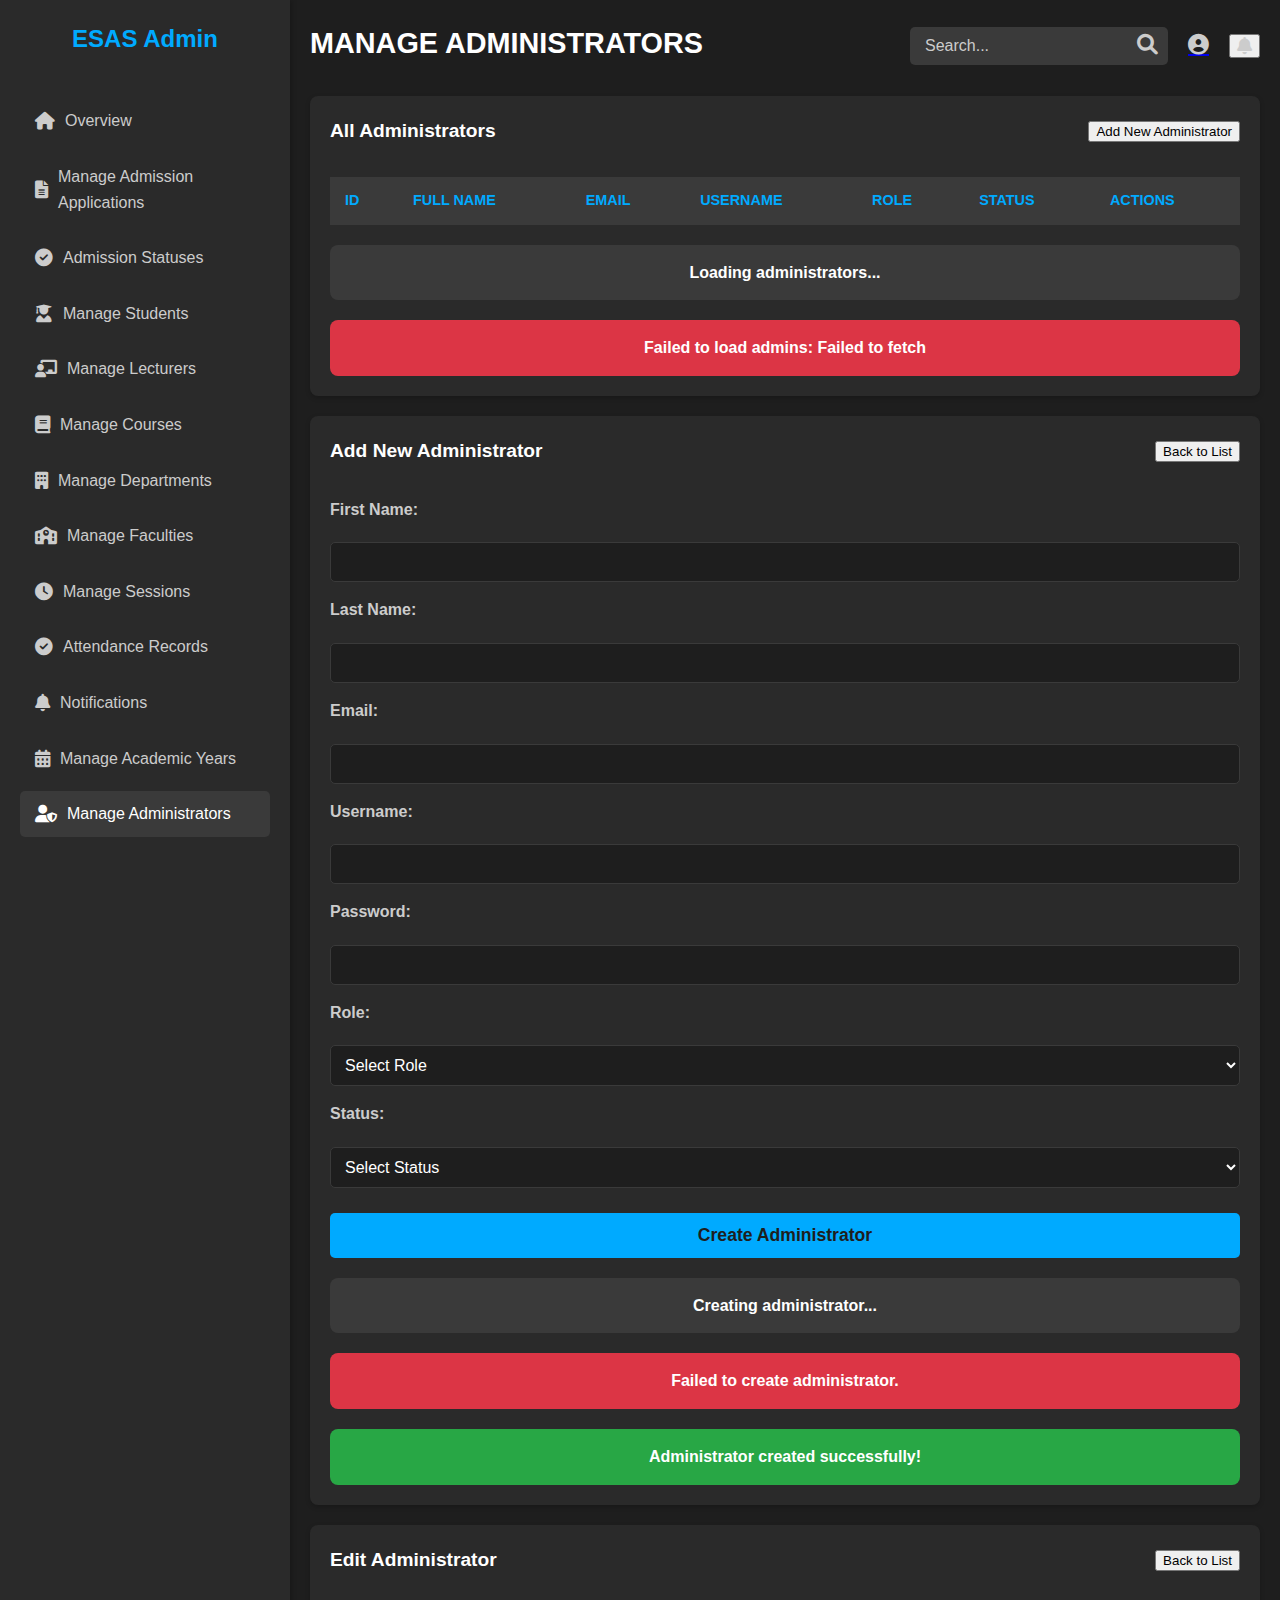
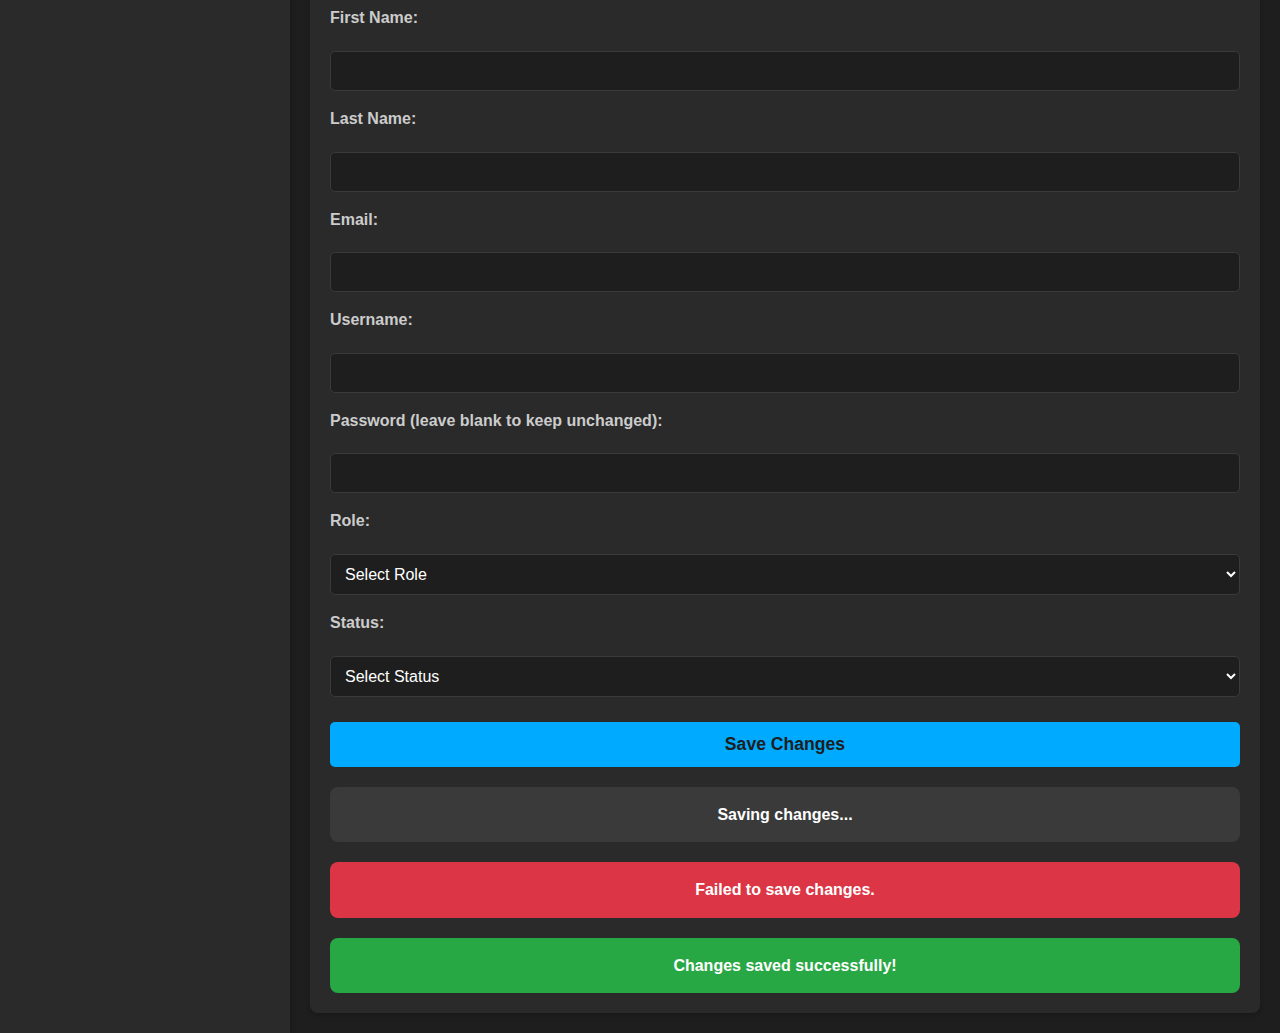
<file: Admin Frontend/manage-administrators.html>
<!DOCTYPE html>
<html lang="en">
<head>
    <meta charset="UTF-8">
    <meta name="viewport" content="width=device-width, initial-scale=1.0">
    <title>Manage Administrators - ESAS Admin Dashboard</title>
    <link rel="stylesheet" href="https://cdnjs.cloudflare.com/ajax/libs/font-awesome/6.0.0/css/all.min.css">
    <link rel="stylesheet" href="styles.css">
</head>
<body>
    <div class="dashboard-wrapper">
        <aside class="sidebar">
            <div class="logo">ESAS Admin</div>
            <nav class="navigation">
                <ul>
                    <li><a href="welcome.html"><i class="fas fa-home icon"></i> Overview</a></li>
                    <li><a href="manage-admission-applications.html"><i class="fas fa-file-alt icon"></i> Manage Admission Applications</a></li>
                    <li><a href="admission-statuses.html"><i class="fas fa-check-circle icon"></i> Admission Statuses</a></li>
                    <li><a href="manage-students.html"><i class="fas fa-user-graduate icon"></i> Manage Students</a></li>
                    <li><a href="manage-lecturers.html"><i class="fas fa-chalkboard-teacher icon"></i> Manage Lecturers</a></li>
                    <li><a href="manage-courses.html"><i class="fas fa-book icon"></i> Manage Courses</a></li>
                    <li><a href="manage-departments.html"><i class="fas fa-building icon"></i> Manage Departments</a></li>
                    <li><a href="manage-faculties.html"><i class="fas fa-school icon"></i> Manage Faculties</a></li>
                    <li><a href="manage-sessions.html"><i class="fas fa-clock icon"></i> Manage Sessions</a></li>
                    <li><a href="attendance-records.html"><i class="fas fa-check-circle icon"></i> Attendance Records</a></li>
                    <li><a href="notifications.html"><i class="fas fa-bell icon"></i> Notifications</a></li>
                    <li><a href="manage-academic-years.html"><i class="fas fa-calendar-alt icon"></i> Manage Academic Years</a></li>
                    <li><a href="manage-administrators.html" class="active"><i class="fas fa-user-shield icon"></i> Manage Administrators</a></li>
                </ul>
            </nav>
        </aside>

        <main class="main-content">
            <header class="main-header">
                <h2 id="dashboard-title">MANAGE ADMINISTRATORS</h2>
                <div class="header-actions">
                    <div class="search-box">
                        <input type="text" id="admin-search-input" placeholder="Search...">
                        <i class="fas fa-search icon"></i>
                    </div>
                    <a href="admin-profile.html"><i class="fas fa-user-circle icon"></i></a>
                    <button id="toggleNotificationBtn" aria-label="Toggle notifications">
                        <i class="fas fa-bell icon"></i>
                    </button>
                    <button class="menu-toggle" aria-label="Toggle sidebar">
                        <i class="fas fa-bars icon"></i>
                    </button>
                </div>
            </header>

            <section class="content-grid">
                <div id="administrators-section" class="content-section">
                    <div class="card">
                        <div class="card-header">
                            <h3>All Administrators</h3>
                            <button class="action-button view" data-action="show-add-administrator-form">Add New Administrator</button>
                        </div>
                        <div style="max-height: 500px; overflow-y: auto;">
                            <table class="admin-table">
                                <thead>
                                    <tr>
                                        <th>ID</th>
                                        <th>Full Name</th>
                                        <th>Email</th>
                                        <th>Username</th>
                                        <th>Role</th>
                                        <th>Status</th>
                                        <th>Actions</th>
                                    </tr>
                                </thead>
                                <tbody id="administrators-table-body"></tbody>
                            </table>
                        </div>
                        <div id="administrators-loading" class="loading-message hidden">Loading administrators...</div>
                        <div id="administrators-error" class="error-message hidden">Failed to load administrators.</div>
                    </div>
                </div>

                <div id="add-administrator-section" class="content-section hidden">
                    <div class="card">
                        <div class="card-header">
                            <h3>Add New Administrator</h3>
                            <button class="action-button view" data-action="show-administrators-list">Back to List</button>
                        </div>
                        <form class="admin-form" id="create-administrator-form">
                            <label for="create-first-name">First Name:</label>
                            <input type="text" id="create-first-name" name="first_name" required>
                            <label for="create-last-name">Last Name:</label>
                            <input type="text" id="create-last-name" name="last_name" required>
                            <label for="create-email">Email:</label>
                            <input type="email" id="create-email" name="email" required>
                            <label for="create-username">Username:</label>
                            <input type="text" id="create-username" name="username" required>
                            <label for="create-password">Password:</label>
                            <input type="password" id="create-password" name="password" required>
                            <label for="create-role">Role:</label>
                            <select id="create-role" name="role" required>
                                <option value="">Select Role</option>
                                <option value="Super Admin">Super Admin</option>
                                <option value="Admin">Admin</option>
                            </select>
                            <label for="create-status">Status:</label>
                            <select id="create-status" name="status" required>
                                <option value="">Select Status</option>
                                <option value="Active">Active</option>
                                <option value="Inactive">Inactive</option>
                            </select>
                            <button type="submit">Create Administrator</button>
                        </form>
                        <div id="create-administrator-loading" class="loading-message hidden">Creating administrator...</div>
                        <div id="create-administrator-error" class="error-message hidden">Failed to create administrator.</div>
                        <div id="create-administrator-success" class="success-message hidden">Administrator created successfully!</div>
                    </div>
                </div>

                <div id="edit-administrator-section" class="content-section hidden">
                    <div class="card">
                        <div class="card-header">
                            <h3>Edit Administrator</h3>
                            <button class="action-button view" data-action="show-administrators-list">Back to List</button>
                        </div>
                        <form class="admin-form" id="edit-administrator-form">
                            <input type="hidden" id="edit-administrator-id" name="administrator_id">
                            <label for="edit-first-name">First Name:</label>
                            <input type="text" id="edit-first-name" name="first_name" required>
                            <label for="edit-last-name">Last Name:</label>
                            <input type="text" id="edit-last-name" name="last_name" required>
                            <label for="edit-email">Email:</label>
                            <input type="email" id="edit-email" name="email" required>
                            <label for="edit-username">Username:</label>
                            <input type="text" id="edit-username" name="username" required>
                            <label for="edit-password">Password (leave blank to keep unchanged):</label>
                            <input type="password" id="edit-password" name="password">
                            <label for="edit-role">Role:</label>
                            <select id="edit-role" name="role" required>
                                <option value="">Select Role</option>
                                <option value="Super Admin">Super Admin</option>
                                <option value="Admin">Admin</option>
                            </select>
                            <label for="edit-status">Status:</label>
                            <select id="edit-status" name="status" required>
                                <option value="">Select Status</option>
                                <option value="Active">Active</option>
                                <option value="Inactive">Inactive</option>
                            </select>
                            <button type="submit">Save Changes</button>
                        </form>
                        <div id="edit-administrator-loading" class="loading-message hidden">Saving changes...</div>
                        <div id="edit-administrator-error" class="error-message hidden">Failed to save changes.</div>
                        <div id="edit-administrator-success" class="success-message hidden">Changes saved successfully!</div>
                    </div>
                </div>
            </section>
        </main>
    </div>

    <div class="overlay"></div>

    <div id="delete-confirmation-modal" class="modal hidden">
        <div class="modal-content">
            <div class="modal-header">
                <h3>Confirm Deletion</h3>
            </div>
            <div class="modal-body">
                <p>Are you sure you want to delete this administrator? This action cannot be undone.</p>
                <div id="delete-administrator-error" class="error-message hidden">Failed to delete administrator.</div>
                <div id="delete-administrator-success" class="success-message hidden">Administrator deleted successfully!</div>
            </div>
            <div class="modal-footer">
                <button class="action-button view" id="cancel-delete">Cancel</button>
                <button class="action-button delete" id="confirm-delete">Delete</button>
            </div>
        </div>
    </div>

    <script src="script.js"></script>
</body>
</html>
</file>
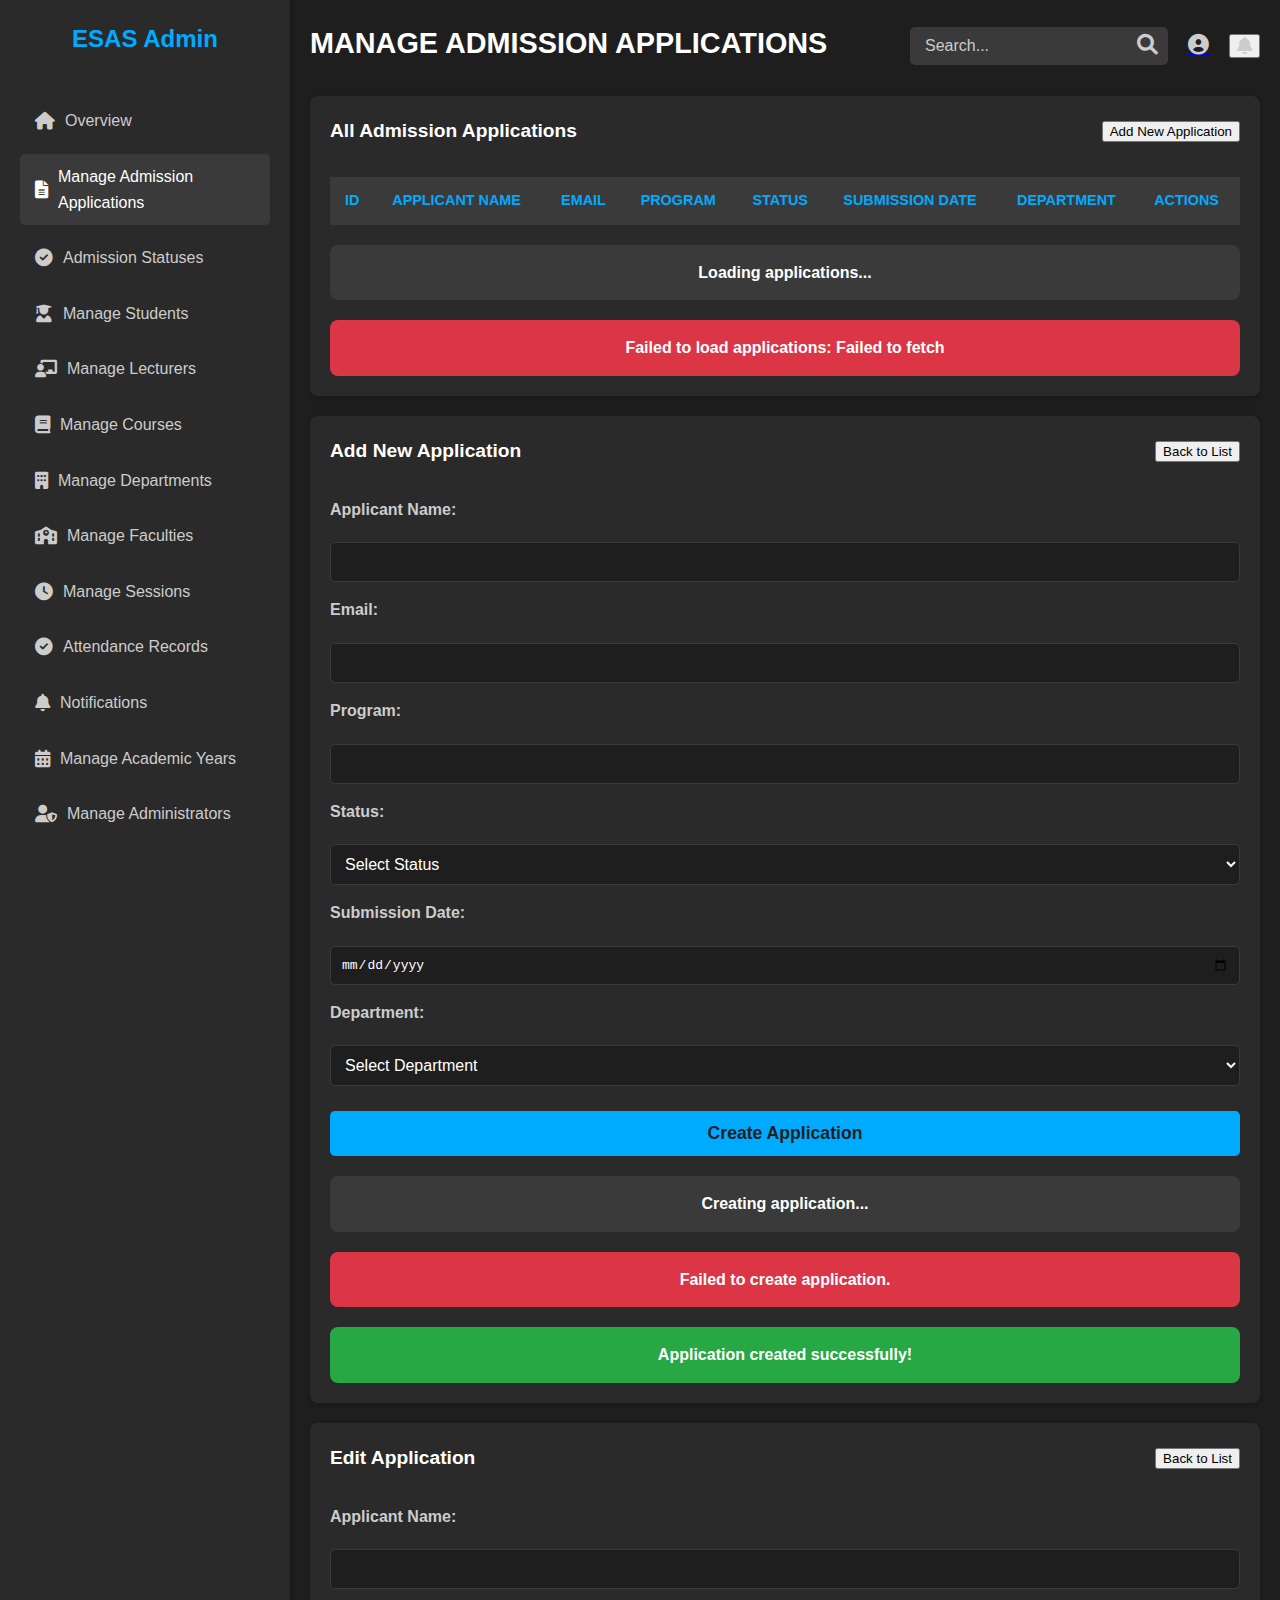
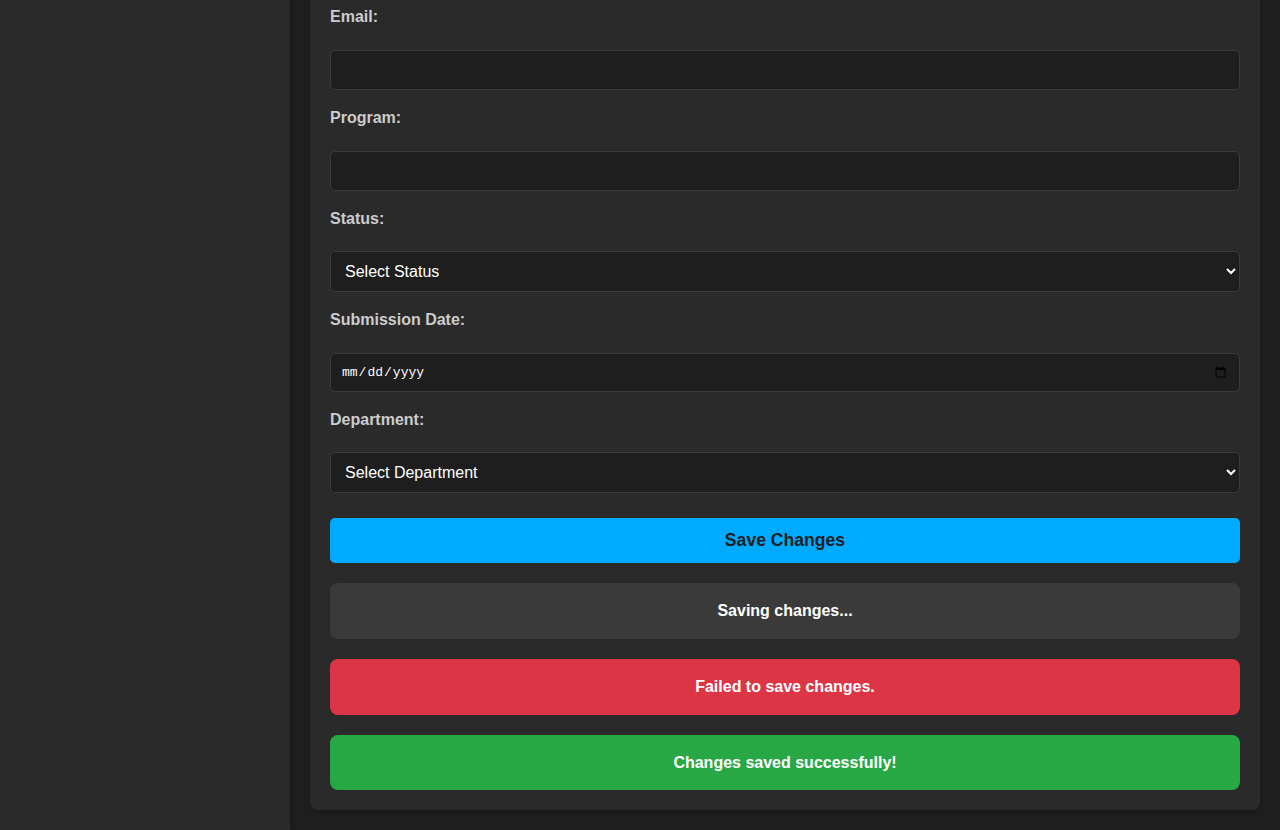
<file: Admin Frontend/manage-admission-applications.html>
<!DOCTYPE html>
<html lang="en">
<head>
    <meta charset="UTF-8">
    <meta name="viewport" content="width=device-width, initial-scale=1.0">
    <title>Manage Admission Applications - ESAS Admin Dashboard</title>
    <link rel="stylesheet" href="https://cdnjs.cloudflare.com/ajax/libs/font-awesome/6.0.0/css/all.min.css">
    <link rel="stylesheet" href="styles.css">
</head>
<body>
    <div class="dashboard-wrapper">
        <aside class="sidebar">
            <div class="logo">ESAS Admin</div>
            <nav class="navigation">
                <ul>
                    <li><a href="welcome.html"><i class="fas fa-home icon"></i> Overview</a></li>
                    <li><a href="manage-admission-applications.html" class="active"><i class="fas fa-file-alt icon"></i> Manage Admission Applications</a></li>
                    <li><a href="admission-statuses.html"><i class="fas fa-check-circle icon"></i> Admission Statuses</a></li>
                    <li><a href="manage-students.html"><i class="fas fa-user-graduate icon"></i> Manage Students</a></li>
                    <li><a href="manage-lecturers.html"><i class="fas fa-chalkboard-teacher icon"></i> Manage Lecturers</a></li>
                    <li><a href="manage-courses.html"><i class="fas fa-book icon"></i> Manage Courses</a></li>
                    <li><a href="manage-departments.html"><i class="fas fa-building icon"></i> Manage Departments</a></li>
                    <li><a href="manage-faculties.html"><i class="fas fa-school icon"></i> Manage Faculties</a></li>
                    <li><a href="manage-sessions.html"><i class="fas fa-clock icon"></i> Manage Sessions</a></li>
                    <li><a href="attendance-records.html"><i class="fas fa-check-circle icon"></i> Attendance Records</a></li>
                    <li><a href="notifications.html"><i class="fas fa-bell icon"></i> Notifications</a></li>
                    <li><a href="manage-academic-years.html"><i class="fas fa-calendar-alt icon"></i> Manage Academic Years</a></li>
                    <li><a href="manage-administrators.html"><i class="fas fa-user-shield icon"></i> Manage Administrators</a></li>
                </ul>
            </nav>
        </aside>

        <main class="main-content">
            <header class="main-header">
                <h2 id="dashboard-title">MANAGE ADMISSION APPLICATIONS</h2>
                <div class="header-actions">
                    <div class="search-box">
                        <input type="text" id="admin-search-input" placeholder="Search...">
                        <i class="fas fa-search icon"></i>
                    </div>
                    <a href="admin-profile.html"><i class="fas fa-user-circle icon"></i></a>
                    <button id="toggleNotificationBtn" aria-label="Toggle notifications">
                        <i class="fas fa-bell icon"></i>
                    </button>
                    <button class="menu-toggle" aria-label="Toggle sidebar">
                        <i class="fas fa-bars icon"></i>
                    </button>
                </div>
            </header>

            <section class="content-grid">
                <div id="applications-section" class="content-section">
                    <div class="card">
                        <div class="card-header">
                            <h3>All Admission Applications</h3>
                            <button class="action-button view" data-action="show-add-application-form">Add New Application</button>
                        </div>
                        <div style="max-height: 500px; overflow-y: auto;">
                            <table class="admin-table">
                                <thead>
                                    <tr>
                                        <th>ID</th>
                                        <th>Applicant Name</th>
                                        <th>Email</th>
                                        <th>Program</th>
                                        <th>Status</th>
                                        <th>Submission Date</th>
                                        <th>Department</th>
                                        <th>Actions</th>
                                    </tr>
                                </thead>
                                <tbody id="applications-table-body"></tbody>
                            </table>
                        </div>
                        <div id="applications-loading" class="loading-message hidden">Loading applications...</div>
                        <div id="applications-error" class="error-message hidden">Failed to load applications.</div>
                    </div>
                </div>

                <div id="add-application-section" class="content-section hidden">
                    <div class="card">
                        <div class="card-header">
                            <h3>Add New Application</h3>
                            <button class="action-button view" data-action="show-applications-list">Back to List</button>
                        </div>
                        <form class="admin-form" id="create-application-form">
                            <label for="create-applicant-name">Applicant Name:</label>
                            <input type="text" id="create-applicant-name" name="applicant_name" required>
                            <label for="create-email">Email:</label>
                            <input type="email" id="create-email" name="email" required>
                            <label for="create-program">Program:</label>
                            <input type="text" id="create-program" name="program" required>
                            <label for="create-status">Status:</label>
                            <select id="create-status" name="status" required>
                                <option value="">Select Status</option>
                                <option value="Pending">Pending</option>
                                <option value="Approved">Approved</option>
                                <option value="Rejected">Rejected</option>
                            </select>
                            <label for="create-submission-date">Submission Date:</label>
                            <input type="date" id="create-submission-date" name="submission_date" required>
                            <label for="create-department">Department:</label>
                            <select id="create-department" name="department_id" required>
                                <option value="">Select Department</option>
                                <option value="1">Computer Science</option>
                                <option value="2">Physics</option>
                            </select>
                            <button type="submit">Create Application</button>
                        </form>
                        <div id="create-application-loading" class="loading-message hidden">Creating application...</div>
                        <div id="create-application-error" class="error-message hidden">Failed to create application.</div>
                        <div id="create-application-success" class="success-message hidden">Application created successfully!</div>
                    </div>
                </div>

                <div id="edit-application-section" class="content-section hidden">
                    <div class="card">
                        <div class="card-header">
                            <h3>Edit Application</h3>
                            <button class="action-button view" data-action="show-applications-list">Back to List</button>
                        </div>
                        <form class="admin-form" id="edit-application-form">
                            <input type="hidden" id="edit-application-id" name="application_id">
                            <label for="edit-applicant-name">Applicant Name:</label>
                            <input type="text" id="edit-applicant-name" name="applicant_name" required>
                            <label for="edit-email">Email:</label>
                            <input type="email" id="edit-email" name="email" required>
                            <label for="edit-program">Program:</label>
                            <input type="text" id="edit-program" name="program" required>
                            <label for="edit-status">Status:</label>
                            <select id="edit-status" name="status" required>
                                <option value="">Select Status</option>
                                <option value="Pending">Pending</option>
                                <option value="Approved">Approved</option>
                                <option value="Rejected">Rejected</option>
                            </select>
                            <label for="edit-submission-date">Submission Date:</label>
                            <input type="date" id="edit-submission-date" name="submission_date" required>
                            <label for="edit-department">Department:</label>
                            <select id="edit-department" name="department_id" required>
                                <option value="">Select Department</option>
                                <option value="1">Computer Science</option>
                                <option value="2">Physics</option>
                            </select>
                            <button type="submit">Save Changes</button>
                        </form>
                        <div id="edit-application-loading" class="loading-message hidden">Saving changes...</div>
                        <div id="edit-application-error" class="error-message hidden">Failed to save changes.</div>
                        <div id="edit-application-success" class="success-message hidden">Changes saved successfully!</div>
                    </div>
                </div>
            </section>
        </main>
    </div>

    <div class="overlay"></div>

    <!-- Delete Confirmation Modal -->
    <div id="delete-confirmation-modal" class="modal hidden">
        <div class="modal-content">
            <div class="modal-header">
                <h3>Confirm Deletion</h3>
            </div>
            <div class="modal-body">
                <p>Are you sure you want to delete this application? This action cannot be undone.</p>
                <div id="delete-application-error" class="error-message hidden">Failed to delete application.</div>
                <div id="delete-application-success" class="success-message hidden">Application deleted successfully!</div>
            </div>
            <div class="modal-footer">
                <button class="action-button view" id="cancel-delete">Cancel</button>
                <button class="action-button delete" id="confirm-delete">Delete</button>
            </div>
        </div>
    </div>

    <script src="script.js"></script>
</body>
</html>
</file>
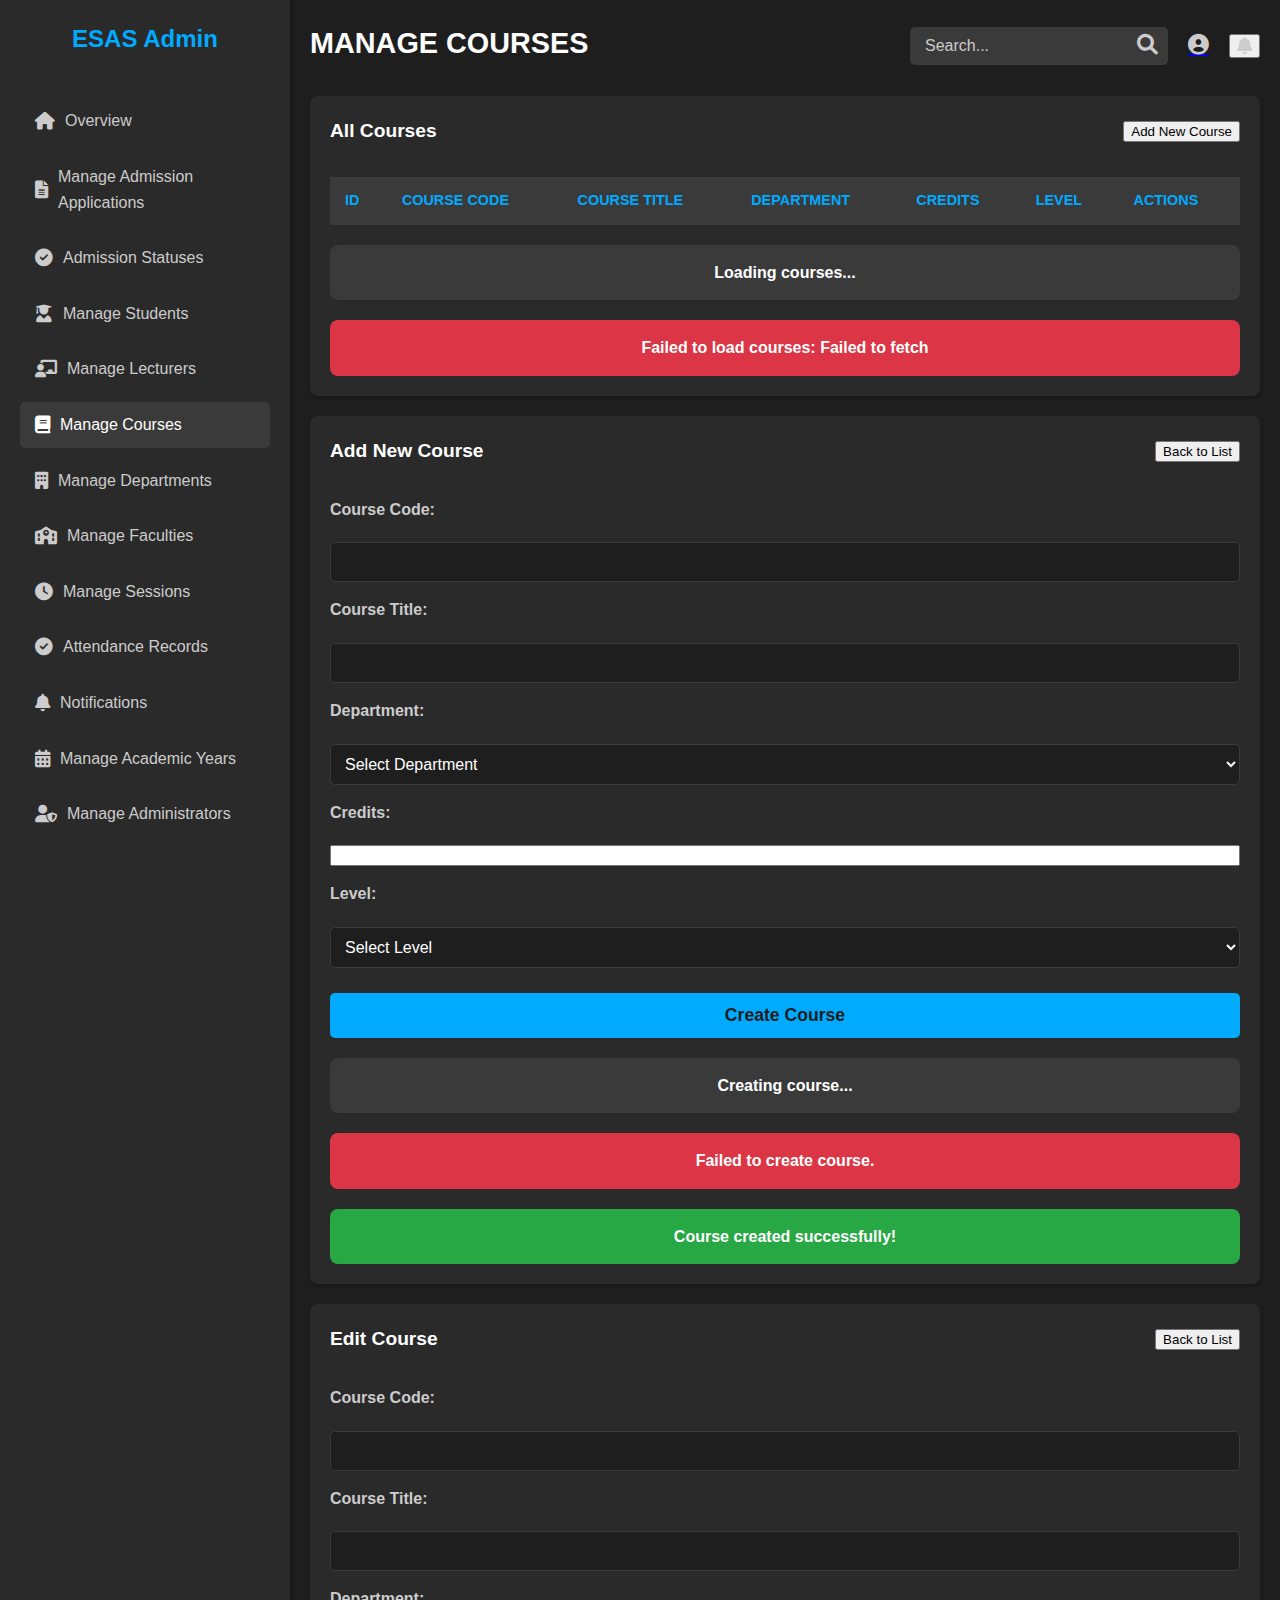
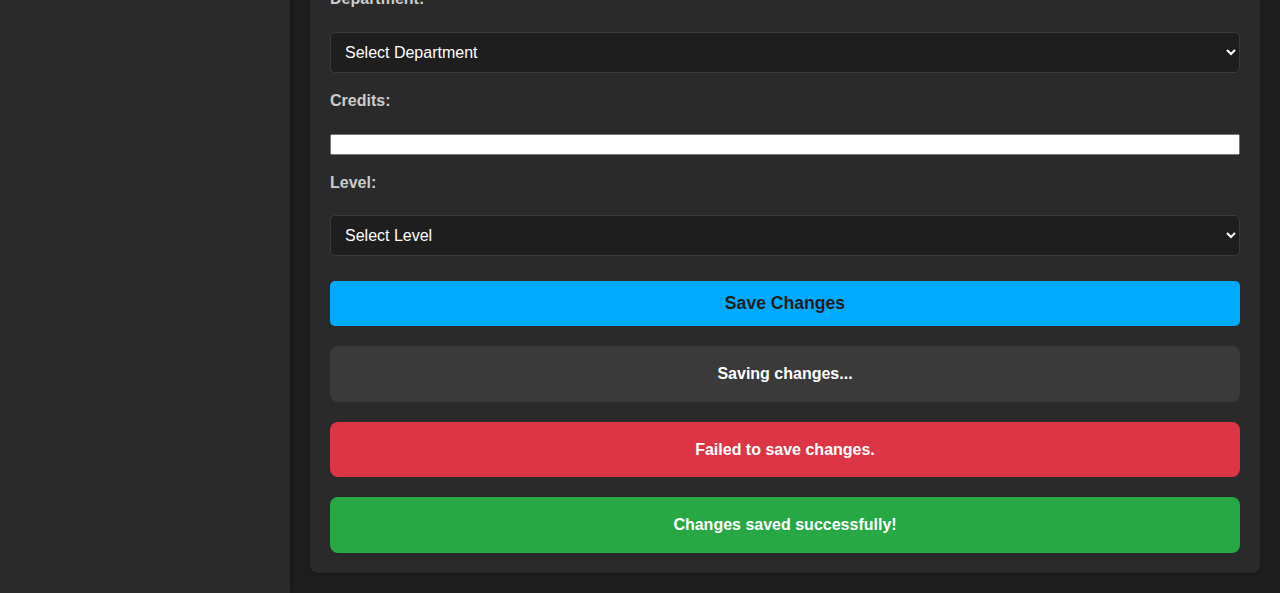
<file: Admin Frontend/manage-courses.html>
<!DOCTYPE html>
<html lang="en">
<head>
    <meta charset="UTF-8">
    <meta name="viewport" content="width=device-width, initial-scale=1.0">
    <title>Manage Courses - ESAS Admin Dashboard</title>
    <link rel="stylesheet" href="https://cdnjs.cloudflare.com/ajax/libs/font-awesome/6.0.0/css/all.min.css">
    <link rel="stylesheet" href="styles.css">
</head>
<body>
    <div class="dashboard-wrapper">
        <aside class="sidebar">
            <div class="logo">ESAS Admin</div>
            <nav class="navigation">
                <ul>
                    <li><a href="welcome.html"><i class="fas fa-home icon"></i> Overview</a></li>
                    <li><a href="manage-admission-applications.html"><i class="fas fa-file-alt icon"></i> Manage Admission Applications</a></li>
                    <li><a href="admission-statuses.html"><i class="fas fa-check-circle icon"></i> Admission Statuses</a></li>
                    <li><a href="manage-students.html"><i class="fas fa-user-graduate icon"></i> Manage Students</a></li>
                    <li><a href="manage-lecturers.html"><i class="fas fa-chalkboard-teacher icon"></i> Manage Lecturers</a></li>
                    <li><a href="manage-courses.html" class="active"><i class="fas fa-book icon"></i> Manage Courses</a></li>
                    <li><a href="manage-departments.html"><i class="fas fa-building icon"></i> Manage Departments</a></li>
                    <li><a href="manage-faculties.html"><i class="fas fa-school icon"></i> Manage Faculties</a></li>
                    <li><a href="manage-sessions.html"><i class="fas fa-clock icon"></i> Manage Sessions</a></li>
                    <li><a href="attendance-records.html"><i class="fas fa-check-circle icon"></i> Attendance Records</a></li>
                    <li><a href="notifications.html"><i class="fas fa-bell icon"></i> Notifications</a></li>
                    <li><a href="manage-academic-years.html"><i class="fas fa-calendar-alt icon"></i> Manage Academic Years</a></li>
                    <li><a href="manage-administrators.html"><i class="fas fa-user-shield icon"></i> Manage Administrators</a></li>
                </ul>
            </nav>
        </aside>

        <main class="main-content">
            <header class="main-header">
                <h2 id="dashboard-title">MANAGE COURSES</h2>
                <div class="header-actions">
                    <div class="search-box">
                        <input type="text" id="admin-search-input" placeholder="Search...">
                        <i class="fas fa-search icon"></i>
                    </div>
                    <a href="admin-profile.html"><i class="fas fa-user-circle icon"></i></a>
                    <button id="toggleNotificationBtn" aria-label="Toggle notifications">
                        <i class="fas fa-bell icon"></i>
                    </button>
                    <button class="menu-toggle" aria-label="Toggle sidebar">
                        <i class="fas fa-bars icon"></i>
                    </button>
                </div>
            </header>

            <section class="content-grid">
                <div id="courses-section" class="content-section">
                    <div class="card">
                        <div class="card-header">
                            <h3>All Courses</h3>
                            <button class="action-button view" data-action="show-add-course-form">Add New Course</button>
                        </div>
                        <div style="max-height: 500px; overflow-y: auto;">
                            <table class="admin-table">
                                <thead>
                                    <tr>
                                        <th>ID</th>
                                        <th>Course Code</th>
                                        <th>Course Title</th>
                                        <th>Department</th>
                                        <th>Credits</th>
                                        <th>Level</th>
                                        <th>Actions</th>
                                    </tr>
                                </thead>
                                <tbody id="courses-table-body"></tbody>
                            </table>
                        </div>
                        <div id="courses-loading" class="loading-message hidden">Loading courses...</div>
                        <div id="courses-error" class="error-message hidden">Failed to load courses.</div>
                    </div>
                </div>

                <div id="add-course-section" class="content-section hidden">
                    <div class="card">
                        <div class="card-header">
                            <h3>Add New Course</h3>
                            <button class="action-button view" data-action="show-courses-list">Back to List</button>
                        </div>
                        <form class="admin-form" id="create-course-form">
                            <label for="create-course-code">Course Code:</label>
                            <input type="text" id="create-course-code" name="course_code" required>
                            <label for="create-course-title">Course Title:</label>
                            <input type="text" id="create-course-title" name="course_title" required>
                            <label for="create-department">Department:</label>
                            <select id="create-department" name="department_id" required>
                                <option value="">Select Department</option>
                                <option value="1">Computer Science</option>
                                <option value="2">Physics</option>
                            </select>
                            <label for="create-credits">Credits:</label>
                            <input type="number" id="create-credits" name="credits" min="1" required>
                            <label for="create-level">Level:</label>
                            <select id="create-level" name="level" required>
                                <option value="">Select Level</option>
                                <option value="Undergraduate">Undergraduate</option>
                                <option value="Postgraduate">Postgraduate</option>
                            </select>
                            <button type="submit">Create Course</button>
                        </form>
                        <div id="create-course-loading" class="loading-message hidden">Creating course...</div>
                        <div id="create-course-error" class="error-message hidden">Failed to create course.</div>
                        <div id="create-course-success" class="success-message hidden">Course created successfully!</div>
                    </div>
                </div>

                <div id="edit-course-section" class="content-section hidden">
                    <div class="card">
                        <div class="card-header">
                            <h3>Edit Course</h3>
                            <button class="action-button view" data-action="show-courses-list">Back to List</button>
                        </div>
                        <form class="admin-form" id="edit-course-form">
                            <input type="hidden" id="edit-course-id" name="course_id">
                            <label for="edit-course-code">Course Code:</label>
                            <input type="text" id="edit-course-code" name="course_code" required>
                            <label for="edit-course-title">Course Title:</label>
                            <input type="text" id="edit-course-title" name="course_title" required>
                            <label for="edit-department">Department:</label>
                            <select id="edit-department" name="department_id" required>
                                <option value="">Select Department</option>
                                <option value="1">Computer Science</option>
                                <option value="2">Physics</option>
                            </select>
                            <label for="edit-credits">Credits:</label>
                            <input type="number" id="edit-credits" name="credits" min="1" required>
                            <label for="edit-level">Level:</label>
                            <select id="edit-level" name="level" required>
                                <option value="">Select Level</option>
                                <option value="Undergraduate">Undergraduate</option>
                                <option value="Postgraduate">Postgraduate</option>
                            </select>
                            <button type="submit">Save Changes</button>
                        </form>
                        <div id="edit-course-loading" class="loading-message hidden">Saving changes...</div>
                        <div id="edit-course-error" class="error-message hidden">Failed to save changes.</div>
                        <div id="edit-course-success" class="success-message hidden">Changes saved successfully!</div>
                    </div>
                </div>
            </section>
        </main>
    </div>

    <div class="overlay"></div>

    <div id="delete-confirmation-modal" class="modal hidden">
        <div class="modal-content">
            <div class="modal-header">
                <h3>Confirm Deletion</h3>
            </div>
            <div class="modal-body">
                <p>Are you sure you want to delete this course? This action cannot be undone.</p>
                <div id="delete-course-error" class="error-message hidden">Failed to delete course.</div>
                <div id="delete-course-success" class="success-message hidden">Course deleted successfully!</div>
            </div>
            <div class="modal-footer">
                <button class="action-button view" id="cancel-delete">Cancel</button>
                <button class="action-button delete" id="confirm-delete">Delete</button>
            </div>
        </div>
    </div>

    <script src="script.js"></script>
</body>
</html>
</file>
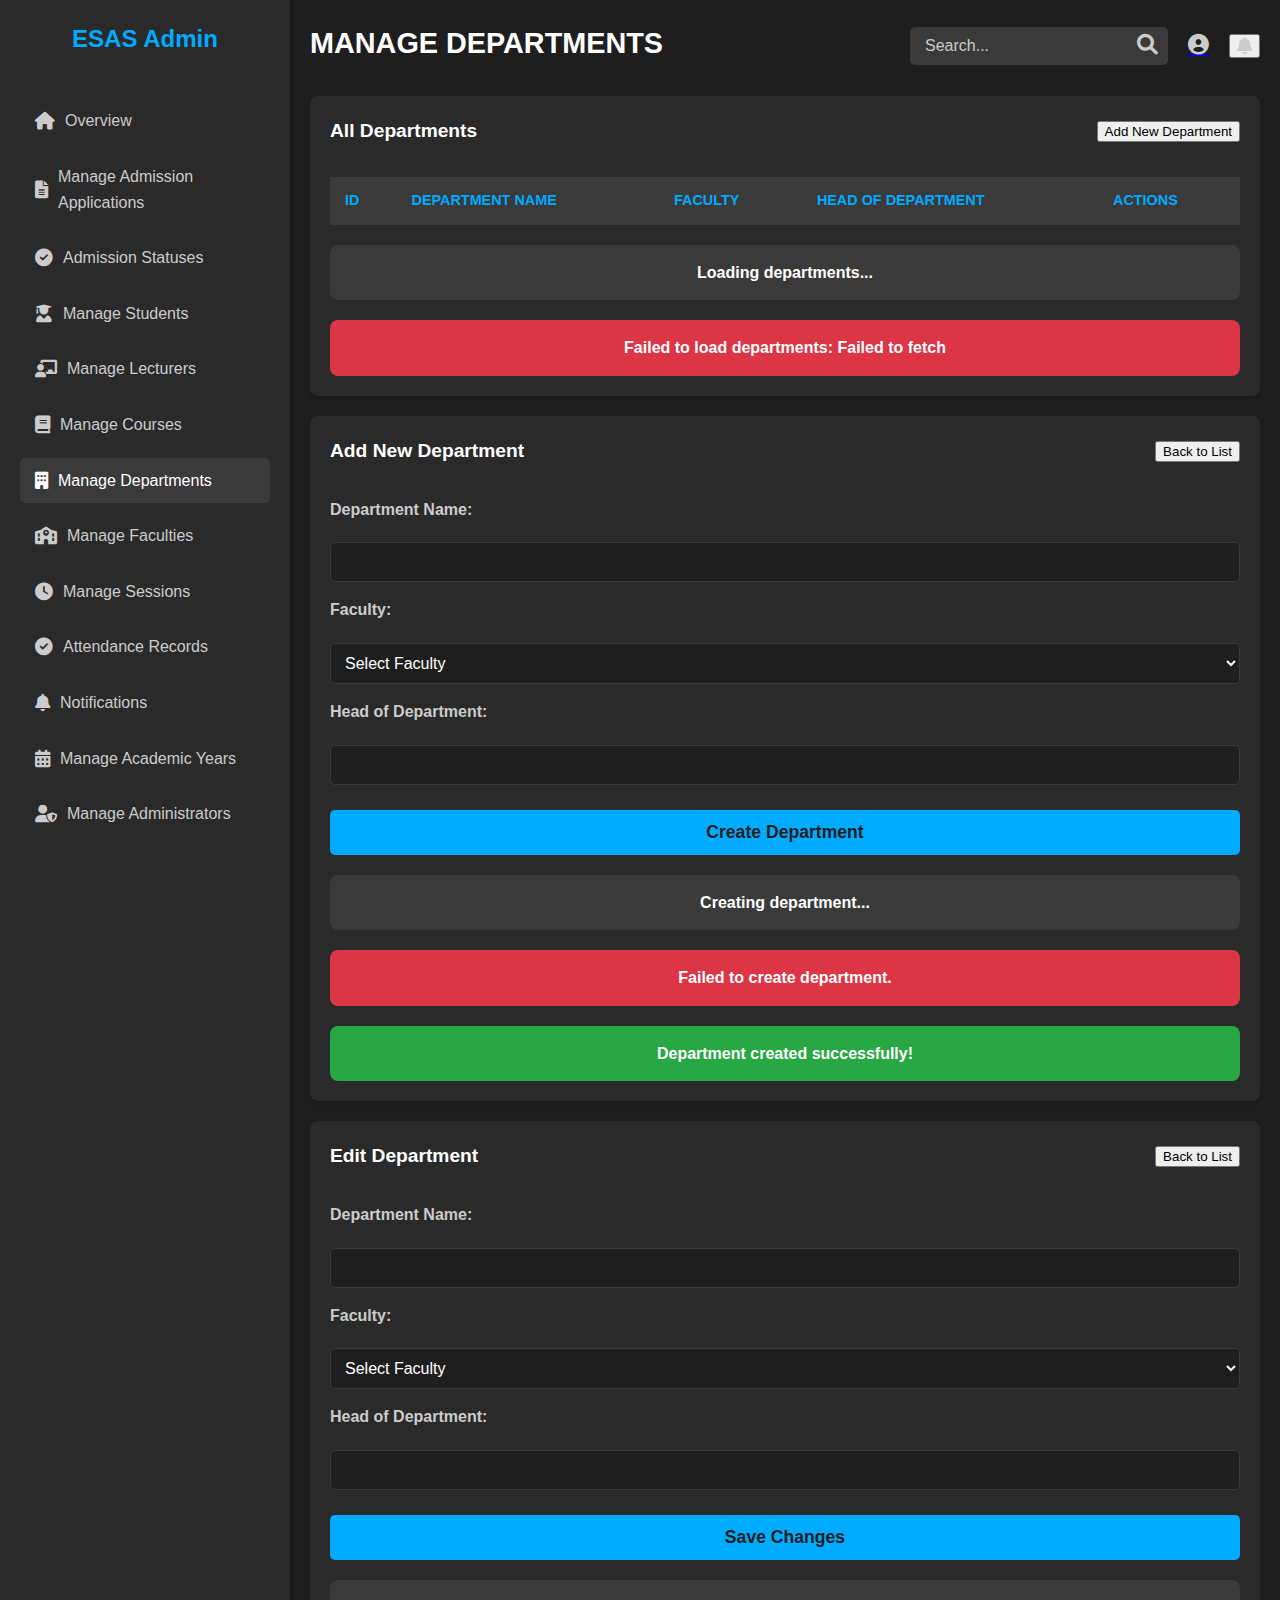
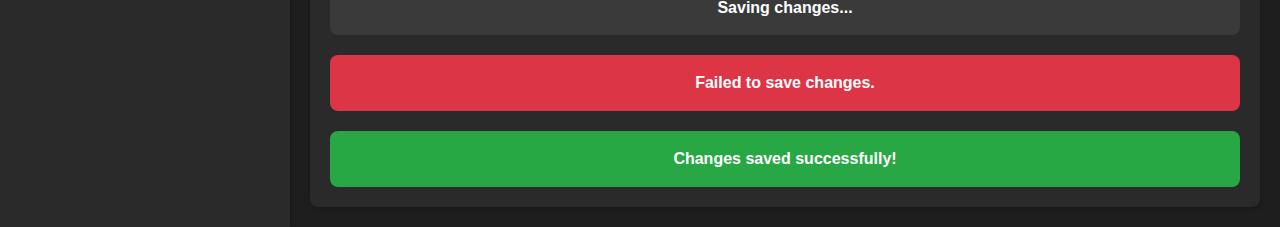
<file: Admin Frontend/manage-departments.html>
<!DOCTYPE html>
<html lang="en">
<head>
    <meta charset="UTF-8">
    <meta name="viewport" content="width=device-width, initial-scale=1.0">
    <title>Manage Departments - ESAS Admin Dashboard</title>
    <link rel="stylesheet" href="https://cdnjs.cloudflare.com/ajax/libs/font-awesome/6.0.0/css/all.min.css">
    <link rel="stylesheet" href="styles.css">
</head>
<body>
    <div class="dashboard-wrapper">
        <aside class="sidebar">
            <div class="logo">ESAS Admin</div>
            <nav class="navigation">
                <ul>
                    <li><a href="welcome.html"><i class="fas fa-home icon"></i> Overview</a></li>
                    <li><a href="manage-admission-applications.html"><i class="fas fa-file-alt icon"></i> Manage Admission Applications</a></li>
                    <li><a href="admission-statuses.html"><i class="fas fa-check-circle icon"></i> Admission Statuses</a></li>
                    <li><a href="manage-students.html"><i class="fas fa-user-graduate icon"></i> Manage Students</a></li>
                    <li><a href="manage-lecturers.html"><i class="fas fa-chalkboard-teacher icon"></i> Manage Lecturers</a></li>
                    <li><a href="manage-courses.html"><i class="fas fa-book icon"></i> Manage Courses</a></li>
                    <li><a href="manage-departments.html" class="active"><i class="fas fa-building icon"></i> Manage Departments</a></li>
                    <li><a href="manage-faculties.html"><i class="fas fa-school icon"></i> Manage Faculties</a></li>
                    <li><a href="manage-sessions.html"><i class="fas fa-clock icon"></i> Manage Sessions</a></li>
                    <li><a href="attendance-records.html"><i class="fas fa-check-circle icon"></i> Attendance Records</a></li>
                    <li><a href="notifications.html"><i class="fas fa-bell icon"></i> Notifications</a></li>
                    <li><a href="manage-academic-years.html"><i class="fas fa-calendar-alt icon"></i> Manage Academic Years</a></li>
                    <li><a href="manage-administrators.html"><i class="fas fa-user-shield icon"></i> Manage Administrators</a></li>
                </ul>
            </nav>
        </aside>

        <main class="main-content">
            <header class="main-header">
                <h2 id="dashboard-title">MANAGE DEPARTMENTS</h2>
                <div class="header-actions">
                    <div class="search-box">
                        <input type="text" id="admin-search-input" placeholder="Search...">
                        <i class="fas fa-search icon"></i>
                    </div>
                    <a href="admin-profile.html"><i class="fas fa-user-circle icon"></i></a>
                    <button id="toggleNotificationBtn" aria-label="Toggle notifications">
                        <i class="fas fa-bell icon"></i>
                    </button>
                    <button class="menu-toggle" aria-label="Toggle sidebar">
                        <i class="fas fa-bars icon"></i>
                    </button>
                </div>
            </header>

            <section class="content-grid">
                <div id="departments-section" class="content-section">
                    <div class="card">
                        <div class="card-header">
                            <h3>All Departments</h3>
                            <button class="action-button view" data-action="show-add-department-form">Add New Department</button>
                        </div>
                        <div style="max-height: 500px; overflow-y: auto;">
                            <table class="admin-table">
                                <thead>
                                    <tr>
                                        <th>ID</th>
                                        <th>Department Name</th>
                                        <th>Faculty</th>
                                        <th>Head of Department</th>
                                        <th>Actions</th>
                                    </tr>
                                </thead>
                                <tbody id="departments-table-body"></tbody>
                            </table>
                        </div>
                        <div id="departments-loading" class="loading-message hidden">Loading departments...</div>
                        <div id="departments-error" class="error-message hidden">Failed to load departments.</div>
                    </div>
                </div>

                <div id="add-department-section" class="content-section hidden">
                    <div class="card">
                        <div class="card-header">
                            <h3>Add New Department</h3>
                            <button class="action-button view" data-action="show-departments-list">Back to List</button>
                        </div>
                        <form class="admin-form" id="create-department-form">
                            <label for="create-department-name">Department Name:</label>
                            <input type="text" id="create-department-name" name="department_name" required>
                            <label for="create-faculty">Faculty:</label>
                            <select id="create-faculty" name="faculty_id" required>
                                <option value="">Select Faculty</option>
                                <option value="1">Faculty of Science</option>
                                <option value="2">Faculty of Engineering</option>
                            </select>
                            <label for="create-hod">Head of Department:</label>
                            <input type="text" id="create-hod" name="head_of_department" required>
                            <button type="submit">Create Department</button>
                        </form>
                        <div id="create-department-loading" class="loading-message hidden">Creating department...</div>
                        <div id="create-department-error" class="error-message hidden">Failed to create department.</div>
                        <div id="create-department-success" class="success-message hidden">Department created successfully!</div>
                    </div>
                </div>

                <div id="edit-department-section" class="content-section hidden">
                    <div class="card">
                        <div class="card-header">
                            <h3>Edit Department</h3>
                            <button class="action-button view" data-action="show-departments-list">Back to List</button>
                        </div>
                        <form class="admin-form" id="edit-department-form">
                            <input type="hidden" id="edit-department-id" name="department_id">
                            <label for="edit-department-name">Department Name:</label>
                            <input type="text" id="edit-department-name" name="department_name" required>
                            <label for="edit-faculty">Faculty:</label>
                            <select id="edit-faculty" name="faculty_id" required>
                                <option value="">Select Faculty</option>
                                <option value="1">Faculty of Science</option>
                                <option value="2">Faculty of Engineering</option>
                            </select>
                            <label for="edit-hod">Head of Department:</label>
                            <input type="text" id="edit-hod" name="head_of_department" required>
                            <button type="submit">Save Changes</button>
                        </form>
                        <div id="edit-department-loading" class="loading-message hidden">Saving changes...</div>
                        <div id="edit-department-error" class="error-message hidden">Failed to save changes.</div>
                        <div id="edit-department-success" class="success-message hidden">Changes saved successfully!</div>
                    </div>
                </div>
            </section>
        </main>
    </div>

    <div class="overlay"></div>

    <div id="delete-confirmation-modal" class="modal hidden">
        <div class="modal-content">
            <div class="modal-header">
                <h3>Confirm Deletion</h3>
            </div>
            <div class="modal-body">
                <p>Are you sure you want to delete this department? This action cannot be undone.</p>
                <div id="delete-department-error" class="error-message hidden">Failed to delete department.</div>
                <div id="delete-department-success" class="success-message hidden">Department deleted successfully!</div>
            </div>
            <div class="modal-footer">
                <button class="action-button view" id="cancel-delete">Cancel</button>
                <button class="action-button delete" id="confirm-delete">Delete</button>
            </div>
        </div>
    </div>

    <script src="script.js"></script>
</body>
</html>
</file>
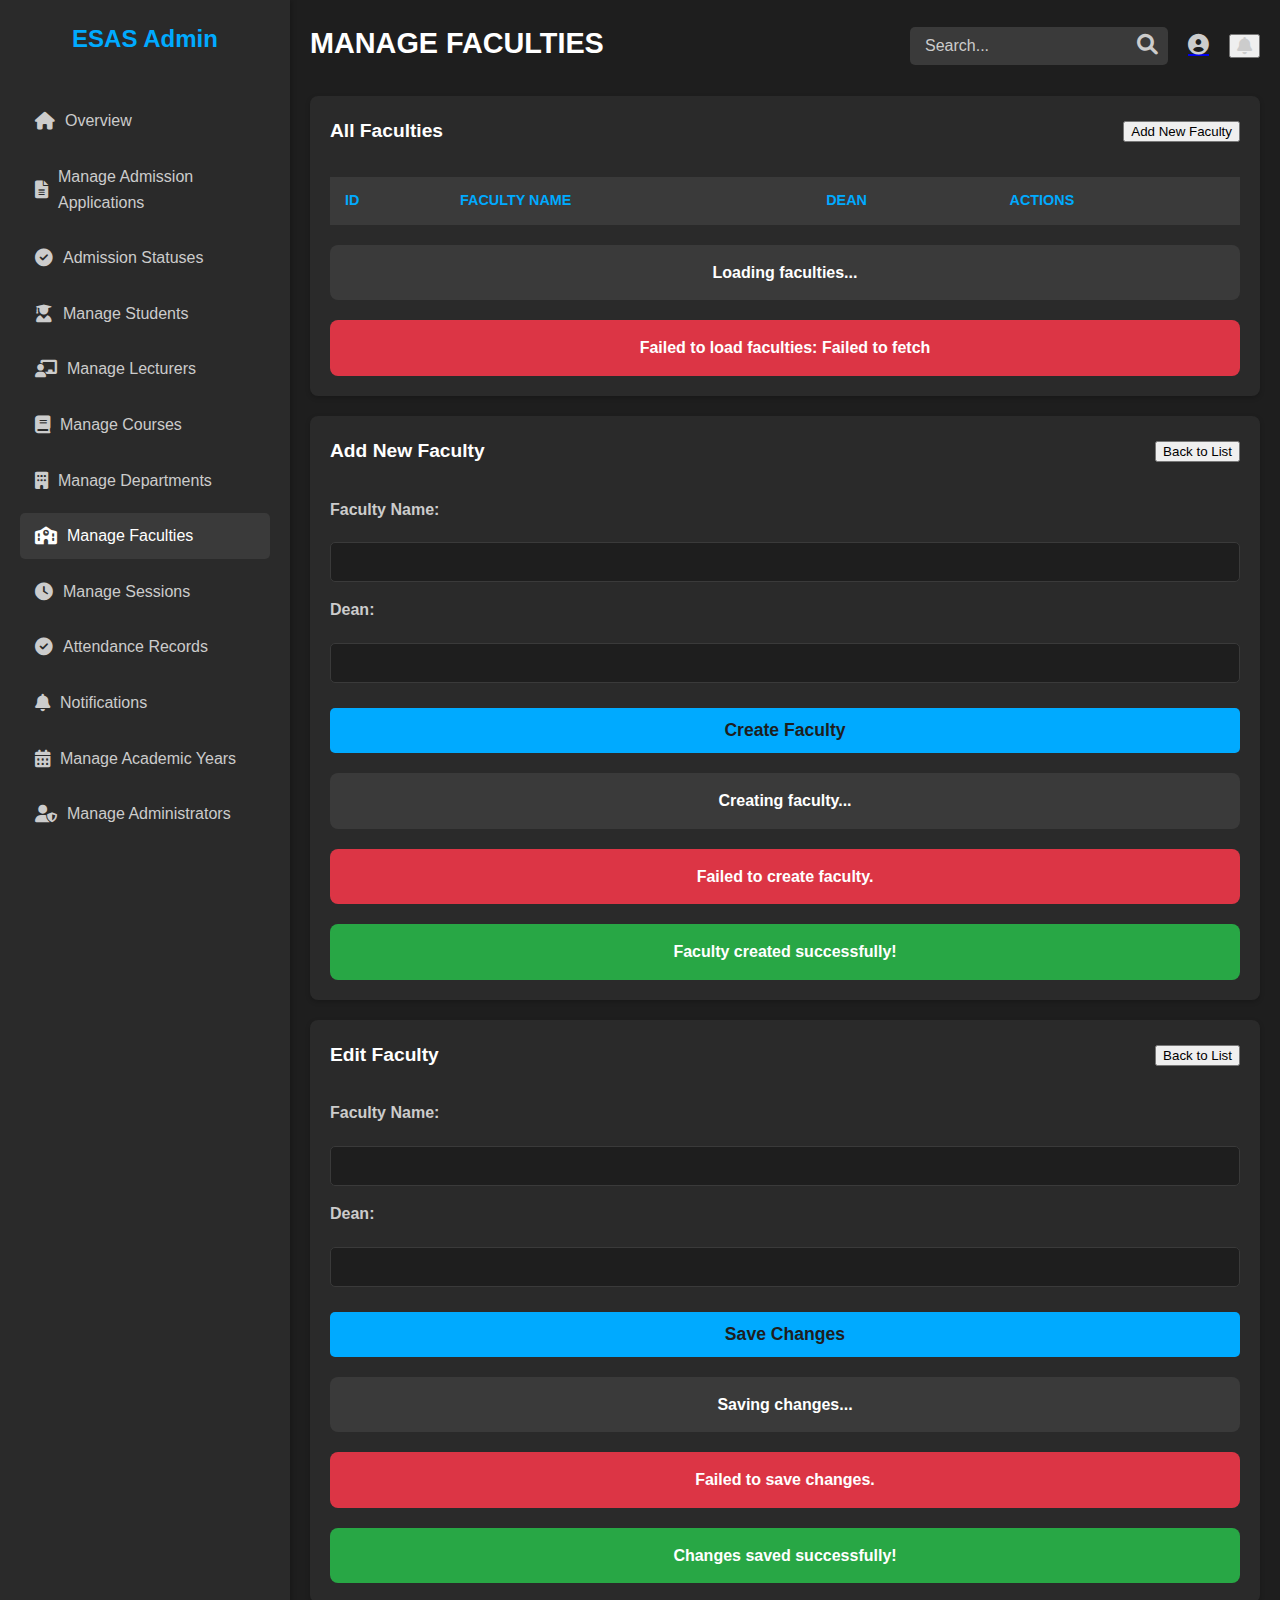
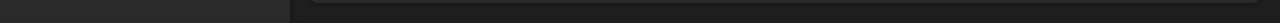
<file: Admin Frontend/manage-faculties.html>
<!DOCTYPE html>
<html lang="en">
<head>
    <meta charset="UTF-8">
    <meta name="viewport" content="width=device-width, initial-scale=1.0">
    <title>Manage Faculties - ESAS Admin Dashboard</title>
    <link rel="stylesheet" href="https://cdnjs.cloudflare.com/ajax/libs/font-awesome/6.0.0/css/all.min.css">
    <link rel="stylesheet" href="styles.css">
</head>
<body>
    <div class="dashboard-wrapper">
        <aside class="sidebar">
            <div class="logo">ESAS Admin</div>
            <nav class="navigation">
                <ul>
                    <li><a href="welcome.html"><i class="fas fa-home icon"></i> Overview</a></li>
                    <li><a href="manage-admission-applications.html"><i class="fas fa-file-alt icon"></i> Manage Admission Applications</a></li>
                    <li><a href="admission-statuses.html"><i class="fas fa-check-circle icon"></i> Admission Statuses</a></li>
                    <li><a href="manage-students.html"><i class="fas fa-user-graduate icon"></i> Manage Students</a></li>
                    <li><a href="manage-lecturers.html"><i class="fas fa-chalkboard-teacher icon"></i> Manage Lecturers</a></li>
                    <li><a href="manage-courses.html"><i class="fas fa-book icon"></i> Manage Courses</a></li>
                    <li><a href="manage-departments.html"><i class="fas fa-building icon"></i> Manage Departments</a></li>
                    <li><a href="manage-faculties.html" class="active"><i class="fas fa-school icon"></i> Manage Faculties</a></li>
                    <li><a href="manage-sessions.html"><i class="fas fa-clock icon"></i> Manage Sessions</a></li>
                    <li><a href="attendance-records.html"><i class="fas fa-check-circle icon"></i> Attendance Records</a></li>
                    <li><a href="notifications.html"><i class="fas fa-bell icon"></i> Notifications</a></li>
                    <li><a href="manage-academic-years.html"><i class="fas fa-calendar-alt icon"></i> Manage Academic Years</a></li>
                    <li><a href="manage-administrators.html"><i class="fas fa-user-shield icon"></i> Manage Administrators</a></li>
                </ul>
            </nav>
        </aside>

        <main class="main-content">
            <header class="main-header">
                <h2 id="dashboard-title">MANAGE FACULTIES</h2>
                <div class="header-actions">
                    <div class="search-box">
                        <input type="text" id="admin-search-input" placeholder="Search...">
                        <i class="fas fa-search icon"></i>
                    </div>
                    <a href="admin-profile.html"><i class="fas fa-user-circle icon"></i></a>
                    <button id="toggleNotificationBtn" aria-label="Toggle notifications">
                        <i class="fas fa-bell icon"></i>
                    </button>
                    <button class="menu-toggle" aria-label="Toggle sidebar">
                        <i class="fas fa-bars icon"></i>
                    </button>
                </div>
            </header>

            <section class="content-grid">
                <div id="faculties-section" class="content-section">
                    <div class="card">
                        <div class="card-header">
                            <h3>All Faculties</h3>
                            <button class="action-button view" data-action="show-add-faculty-form">Add New Faculty</button>
                        </div>
                        <div style="max-height: 500px; overflow-y: auto;">
                            <table class="admin-table">
                                <thead>
                                    <tr>
                                        <th>ID</th>
                                        <th>Faculty Name</th>
                                        <th>Dean</th>
                                        <th>Actions</th>
                                    </tr>
                                </thead>
                                <tbody id="faculties-table-body"></tbody>
                            </table>
                        </div>
                        <div id="faculties-loading" class="loading-message hidden">Loading faculties...</div>
                        <div id="faculties-error" class="error-message hidden">Failed to load faculties.</div>
                    </div>
                </div>

                <div id="add-faculty-section" class="content-section hidden">
                    <div class="card">
                        <div class="card-header">
                            <h3>Add New Faculty</h3>
                            <button class="action-button view" data-action="show-faculties-list">Back to List</button>
                        </div>
                        <form class="admin-form" id="create-faculty-form">
                            <label for="create-faculty-name">Faculty Name:</label>
                            <input type="text" id="create-faculty-name" name="faculty_name" required>
                            <label for="create-dean">Dean:</label>
                            <input type="text" id="create-dean" name="dean" required>
                            <button type="submit">Create Faculty</button>
                        </form>
                        <div id="create-faculty-loading" class="loading-message hidden">Creating faculty...</div>
                        <div id="create-faculty-error" class="error-message hidden">Failed to create faculty.</div>
                        <div id="create-faculty-success" class="success-message hidden">Faculty created successfully!</div>
                    </div>
                </div>

                <div id="edit-faculty-section" class="content-section hidden">
                    <div class="card">
                        <div class="card-header">
                            <h3>Edit Faculty</h3>
                            <button class="action-button view" data-action="show-faculties-list">Back to List</button>
                        </div>
                        <form class="admin-form" id="edit-faculty-form">
                            <input type="hidden" id="edit-faculty-id" name="faculty_id">
                            <label for="edit-faculty-name">Faculty Name:</label>
                            <input type="text" id="edit-faculty-name" name="faculty_name" required>
                            <label for="edit-dean">Dean:</label>
                            <input type="text" id="edit-dean" name="dean" required>
                            <button type="submit">Save Changes</button>
                        </form>
                        <div id="edit-faculty-loading" class="loading-message hidden">Saving changes...</div>
                        <div id="edit-faculty-error" class="error-message hidden">Failed to save changes.</div>
                        <div id="edit-faculty-success" class="success-message hidden">Changes saved successfully!</div>
                    </div>
                </div>
            </section>
        </main>
    </div>

    <div class="overlay"></div>

    <div id="delete-confirmation-modal" class="modal hidden">
        <div class="modal-content">
            <div class="modal-header">
                <h3>Confirm Deletion</h3>
            </div>
            <div class="modal-body">
                <p>Are you sure you want to delete this faculty? This action cannot be undone.</p>
                <div id="delete-faculty-error" class="error-message hidden">Failed to delete faculty.</div>
                <div id="delete-faculty-success" class="success-message hidden">Faculty deleted successfully!</div>
            </div>
            <div class="modal-footer">
                <button class="action-button view" id="cancel-delete">Cancel</button>
                <button class="action-button delete" id="confirm-delete">Delete</button>
            </div>
        </div>
    </div>

    <script src="script.js"></script>
</body>
</html>
</file>
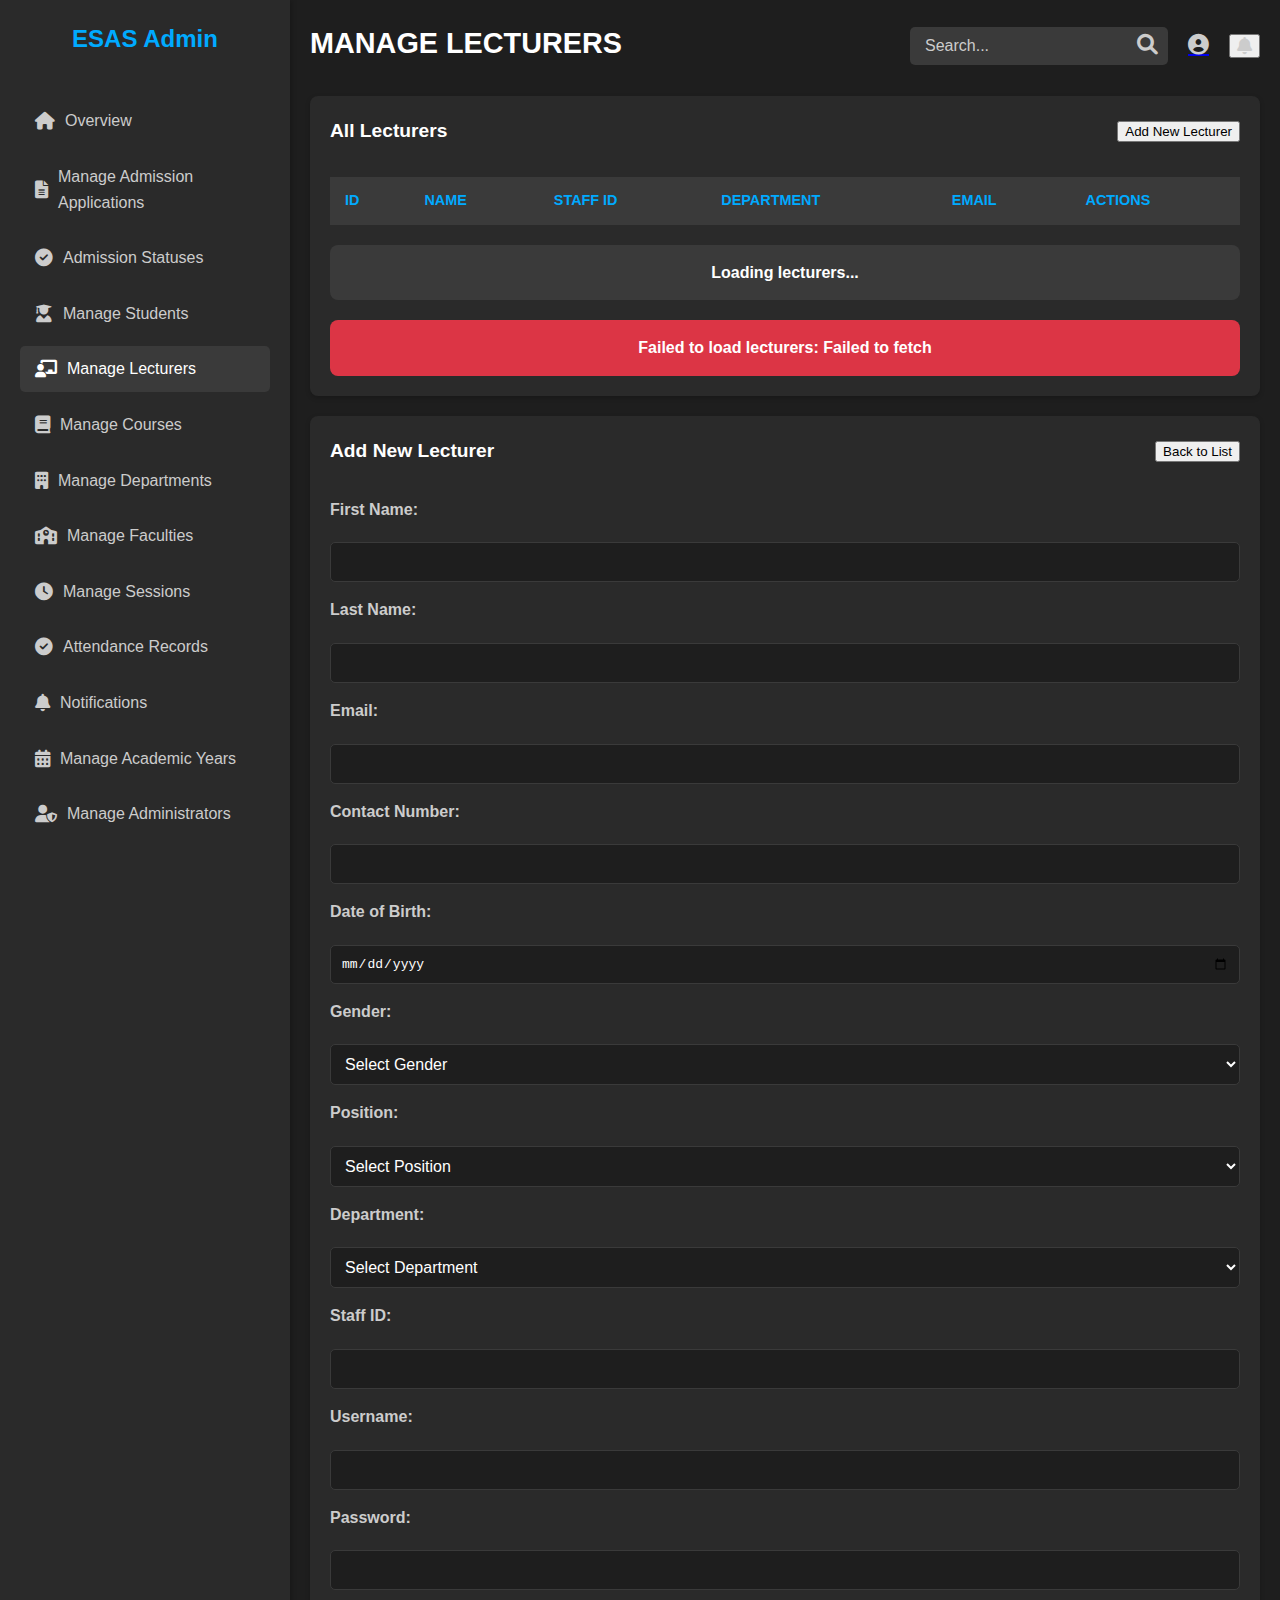
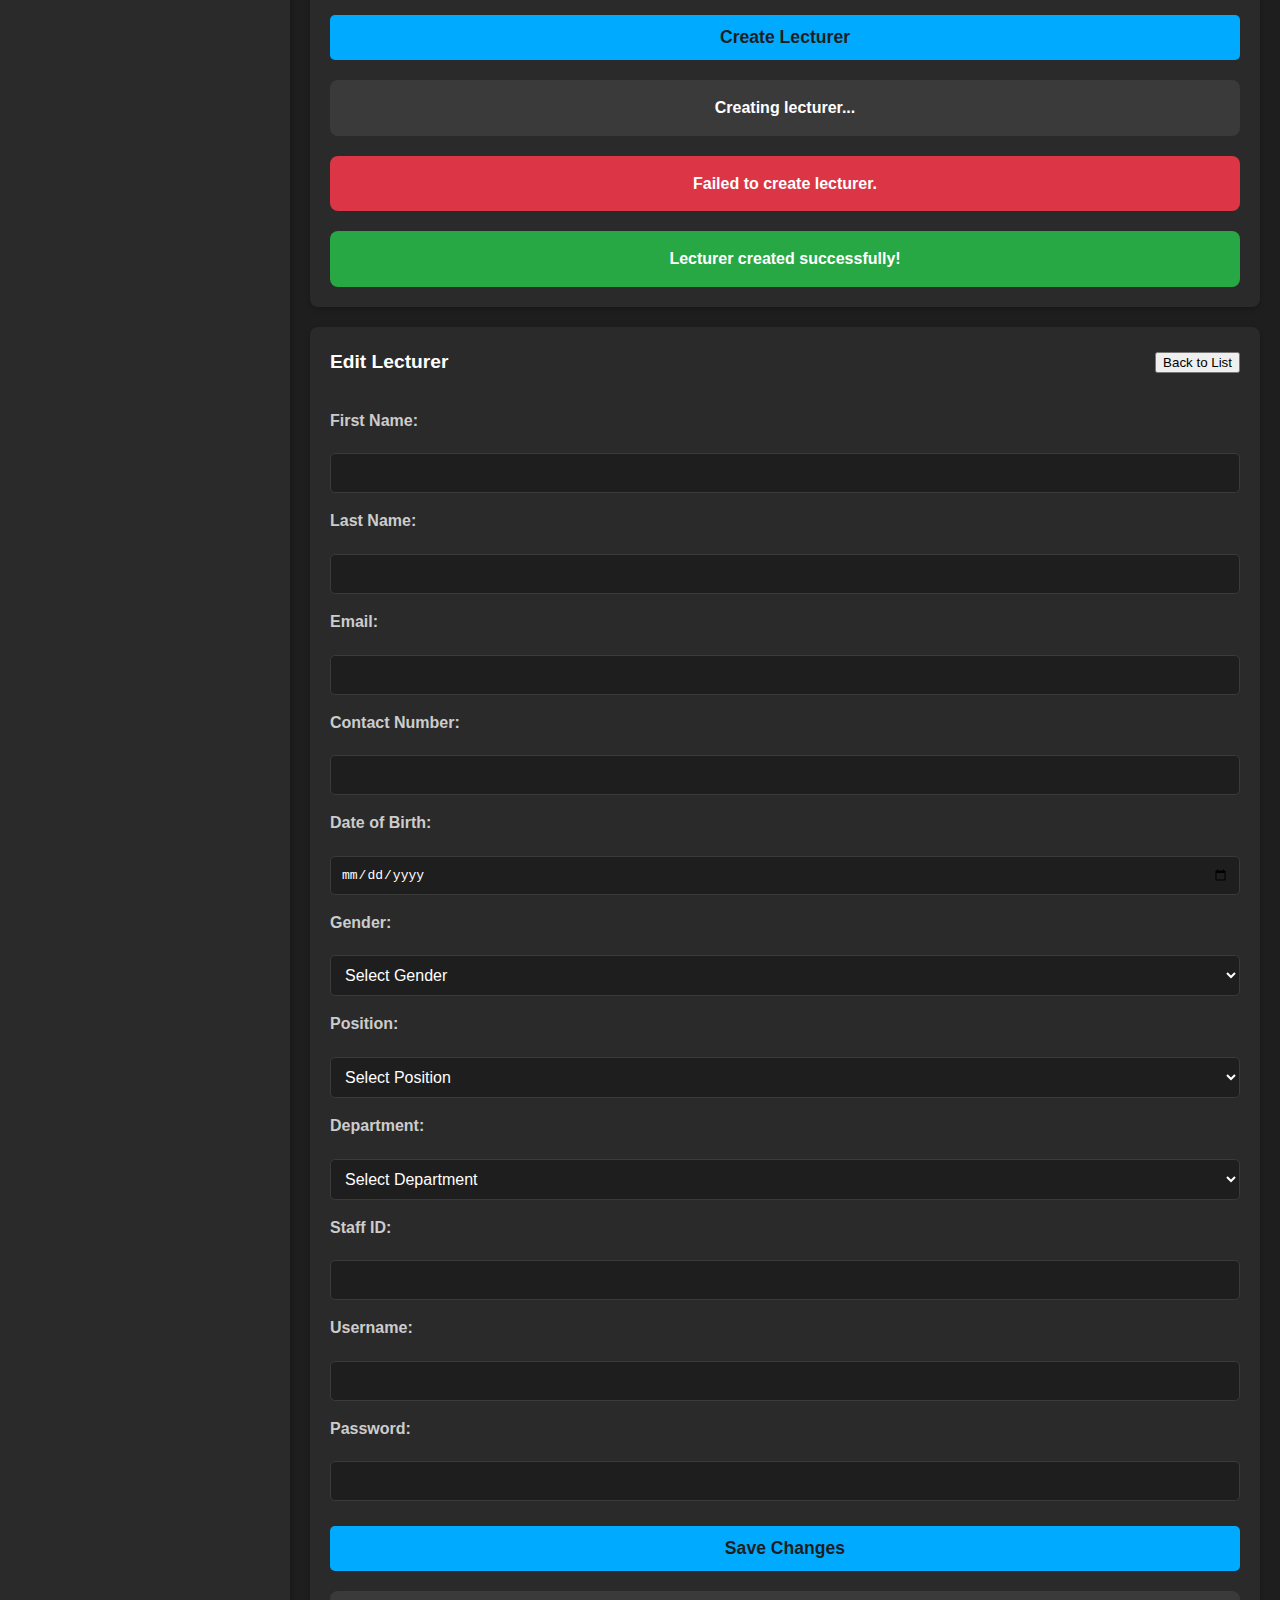
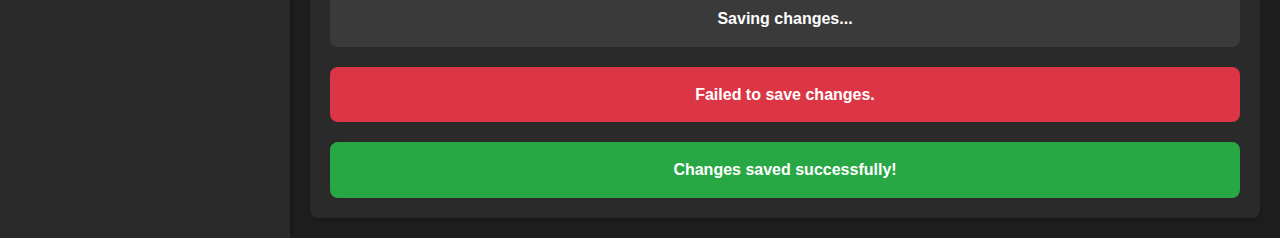
<file: Admin Frontend/manage-lecturers.html>
<!DOCTYPE html>
<html lang="en">
<head>
    <meta charset="UTF-8">
    <meta name="viewport" content="width=device-width, initial-scale=1.0">
    <title>Manage Lecturers - ESAS Admin Dashboard</title>
    <link rel="stylesheet" href="https://cdnjs.cloudflare.com/ajax/libs/font-awesome/6.0.0/css/all.min.css">
    <link rel="stylesheet" href="styles.css">
</head>
<body>
    <div class="dashboard-wrapper">
        <aside class="sidebar">
            <div class="logo">ESAS Admin</div>
            <nav class="navigation">
                <ul>
                    <li><a href="welcome.html"><i class="fas fa-home icon"></i> Overview</a></li>
                    <li><a href="manage-admission-applications.html"><i class="fas fa-file-alt icon"></i> Manage Admission Applications</a></li>
                    <li><a href="admission-statuses.html"><i class="fas fa-check-circle icon"></i> Admission Statuses</a></li>
                    <li><a href="manage-students.html"><i class="fas fa-user-graduate icon"></i> Manage Students</a></li>
                    <li><a href="manage-lecturers.html" class="active"><i class="fas fa-chalkboard-teacher icon"></i> Manage Lecturers</a></li>
                    <li><a href="manage-courses.html"><i class="fas fa-book icon"></i> Manage Courses</a></li>
                    <li><a href="manage-departments.html"><i class="fas fa-building icon"></i> Manage Departments</a></li>
                    <li><a href="manage-faculties.html"><i class="fas fa-school icon"></i> Manage Faculties</a></li>
                    <li><a href="manage-sessions.html"><i class="fas fa-clock icon"></i> Manage Sessions</a></li>
                    <li><a href="attendance-records.html"><i class="fas fa-check-circle icon"></i> Attendance Records</a></li>
                    <li><a href="notifications.html"><i class="fas fa-bell icon"></i> Notifications</a></li>
                    <li><a href="manage-academic-years.html"><i class="fas fa-calendar-alt icon"></i> Manage Academic Years</a></li>
                    <li><a href="manage-administrators.html"><i class="fas fa-user-shield icon"></i> Manage Administrators</a></li>
                </ul>
            </nav>
        </aside>

        <main class="main-content">
            <header class="main-header">
                <h2 id="dashboard-title">MANAGE LECTURERS</h2>
                <div class="header-actions">
                    <div class="search-box">
                        <input type="text" id="admin-search-input" placeholder="Search...">
                        <i class="fas fa-search icon"></i>
                    </div>
                    <a href="admin-profile.html"><i class="fas fa-user-circle icon"></i></a>
                    <button id="toggleNotificationBtn" aria-label="Toggle notifications">
                        <i class="fas fa-bell icon"></i>
                    </button>
                    <button class="menu-toggle" aria-label="Toggle sidebar">
                        <i class="fas fa-bars icon"></i>
                    </button>
                </div>
            </header>

            <section class="content-grid">
                <div id="lecturers-section" class="content-section">
                    <div class="card">
                        <div class="card-header">
                            <h3>All Lecturers</h3>
                            <button class="action-button view" data-action="show-add-lecturer-form">Add New Lecturer</button>
                        </div>
                        <div style="max-height: 500px; overflow-y: auto;">
                            <table class="admin-table">
                                <thead>
                                    <tr>
                                        <th>ID</th>
                                        <th>Name</th>
                                        <th>Staff ID</th>
                                        <th>Department</th>
                                        <th>Email</th>
                                        <th>Actions</th>
                                    </tr>
                                </thead>
                                <tbody id="lecturers-table-body"></tbody>
                            </table>
                        </div>
                        <div id="lecturers-loading" class="loading-message hidden">Loading lecturers...</div>
                        <div id="lecturers-error" class="error-message hidden">Failed to load lecturers.</div>
                    </div>
                </div>

                <div id="add-lecturer-section" class="content-section hidden">
                    <div class="card">
                        <div class="card-header">
                            <h3>Add New Lecturer</h3>
                            <button class="action-button view" data-action="show-lecturers-list">Back to List</button>
                        </div>
                        <form class="admin-form" id="create-lecturer-form">
                            <label for="create-first-name">First Name:</label>
                            <input type="text" id="create-first-name" name="first_name" required>
                            <label for="create-last-name">Last Name:</label>
                            <input type="text" id="create-last-name" name="last_name" required>
                            <label for="create-email">Email:</label>
                            <input type="email" id="create-email" name="email" required>
                            <label for="create-contact-number">Contact Number:</label>
                            <input type="tel" id="create-contact-number" name="contact_number" required>
                            <label for="create-date-of-birth">Date of Birth:</label>
                            <input type="date" id="create-date-of-birth" name="date_of_birth" required>
                            <label for="create-gender">Gender:</label>
                            <select id="create-gender" name="gender" required>
                                <option value="">Select Gender</option>
                                <option value="Male">Male</option>
                                <option value="Female">Female</option>
                            </select>
                            <label for="create-position">Position:</label>
                            <select id="create-position" name="position" required>
                                <option value="">Select Position</option>
                                <option value="Professor">Professor</option>
                                <option value="Associate Professor">Associate Professor</option>
                                <option value="Lecturer">Lecturer</option>
                            </select>
                            <label for="create-department">Department:</label>
                            <select id="create-department" name="department_id" required>
                                <option value="">Select Department</option>
                                <option value="1">Computer Science</option>
                                <option value="2">Physics</option>
                            </select>
                            <label for="create-staff-id">Staff ID:</label>
                            <input type="text" id="create-staff-id" name="staff_id" required>
                            <label for="create-username">Username:</label>
                            <input type="text" id="create-username" name="username" required>
                            <label for="create-password">Password:</label>
                            <input type="password" id="create-password" name="password" required>
                            <button type="submit">Create Lecturer</button>
                        </form>
                        <div id="create-lecturer-loading" class="loading-message hidden">Creating lecturer...</div>
                        <div id="create-lecturer-error" class="error-message hidden">Failed to create lecturer.</div>
                        <div id="create-lecturer-success" class="success-message hidden">Lecturer created successfully!</div>
                    </div>
                </div>

                <div id="edit-lecturer-section" class="content-section hidden">
                    <div class="card">
                        <div class="card-header">
                            <h3>Edit Lecturer</h3>
                            <button class="action-button view" data-action="show-lecturers-list">Back to List</button>
                        </div>
                        <form class="admin-form" id="edit-lecturer-form">
                            <input type="hidden" id="edit-lecturer-id" name="lecturer_id">
                            <label for="edit-first-name">First Name:</label>
                            <input type="text" id="edit-first-name" name="first_name" required>
                            <label for="edit-last-name">Last Name:</label>
                            <input type="text" id="edit-last-name" name="last_name" required>
                            <label for="edit-email">Email:</label>
                            <input type="email" id="edit-email" name="email" required>
                            <label for="edit-contact-number">Contact Number:</label>
                            <input type="tel" id="edit-contact-number" name="contact_number" required>
                            <label for="edit-date-of-birth">Date of Birth:</label>
                            <input type="date" id="edit-date-of-birth" name="date_of_birth" required>
                            <label for="edit-gender">Gender:</label>
                            <select id="edit-gender" name="gender" required>
                                <option value="">Select Gender</option>
                                <option value="Male">Male</option>
                                <option value="Female">Female</option>
                            </select>
                            <label for="edit-position">Position:</label>
                            <select id="edit-position" name="position" required>
                                <option value="">Select Position</option>
                                <option value="Professor">Professor</option>
                                <option value="Associate Professor">Associate Professor</option>
                                <option value="Lecturer">Lecturer</option>
                            </select>
                            <label for="edit-department">Department:</label>
                            <select id="edit-department" name="department_id" required>
                                <option value="">Select Department</option>
                                <option value="1">Computer Science</option>
                                <option value="2">Physics</option>
                            </select>
                            <label for="edit-staff-id">Staff ID:</label>
                            <input type="text" id="edit-staff-id" name="staff_id" required>
                            <label for="edit-username">Username:</label>
                            <input type="text" id="edit-username" name="username" required>
                            <label for="edit-password">Password:</label>
                            <input type="password" id="edit-password" name="password">
                            <button type="submit">Save Changes</button>
                        </form>
                        <div id="edit-lecturer-loading" class="loading-message hidden">Saving changes...</div>
                        <div id="edit-lecturer-error" class="error-message hidden">Failed to save changes.</div>
                        <div id="edit-lecturer-success" class="success-message hidden">Changes saved successfully!</div>
                    </div>
                </div>
            </section>
        </main>
    </div>

    <div class="overlay"></div>

    <!-- Delete Confirmation Modal -->
    <div id="delete-confirmation-modal" class="modal hidden">
        <div class="modal-content">
            <div class="modal-header">
                <h3>Confirm Deletion</h3>
            </div>
            <div class="modal-body">
                <p>Are you sure you want to delete this lecturer? This action cannot be undone.</p>
                <div id="delete-lecturer-error" class="error-message hidden">Failed to delete lecturer.</div>
                <div id="delete-lecturer-success" class="success-message hidden">Lecturer deleted successfully!</div>
            </div>
            <div class="modal-footer">
                <button class="action-button view" id="cancel-delete">Cancel</button>
                <button class="action-button delete" id="confirm-delete">Delete</button>
            </div>
        </div>
    </div>

    <script src="script.js"></script>
</body>
</html>
</file>
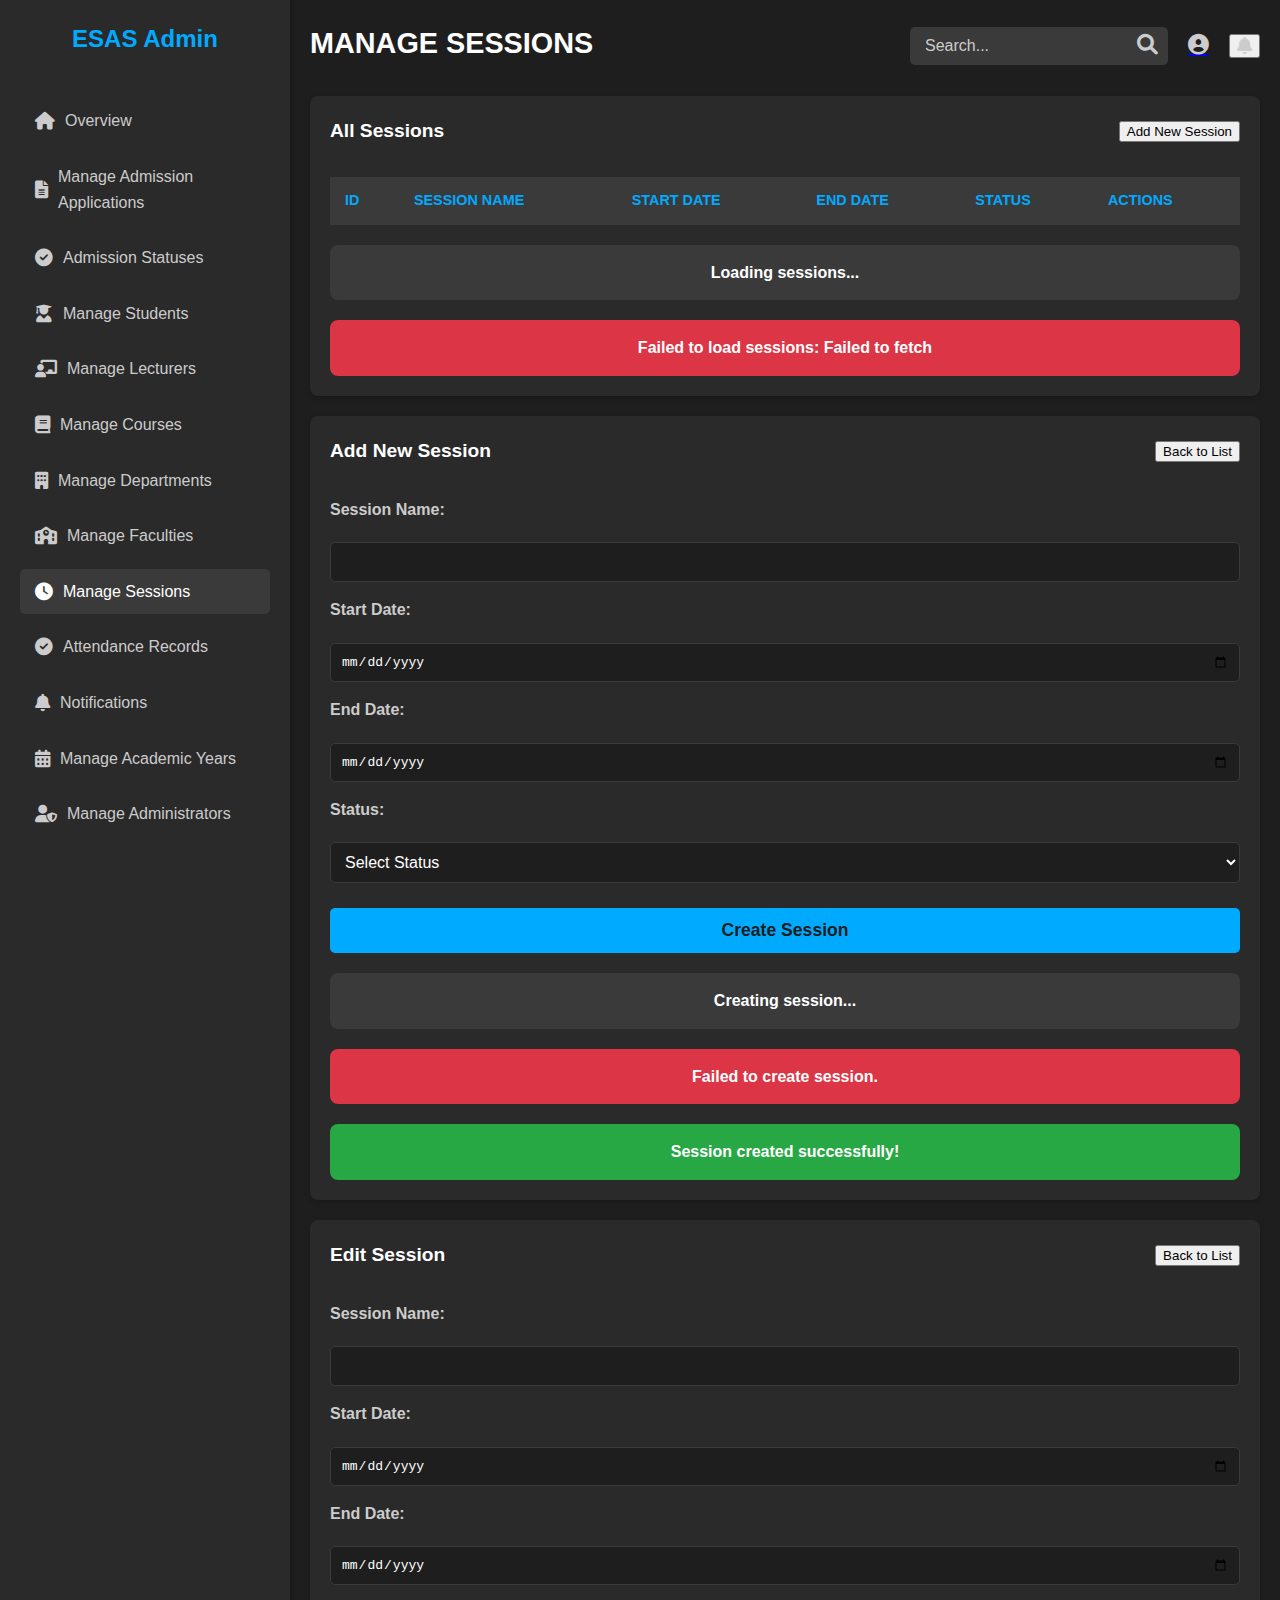
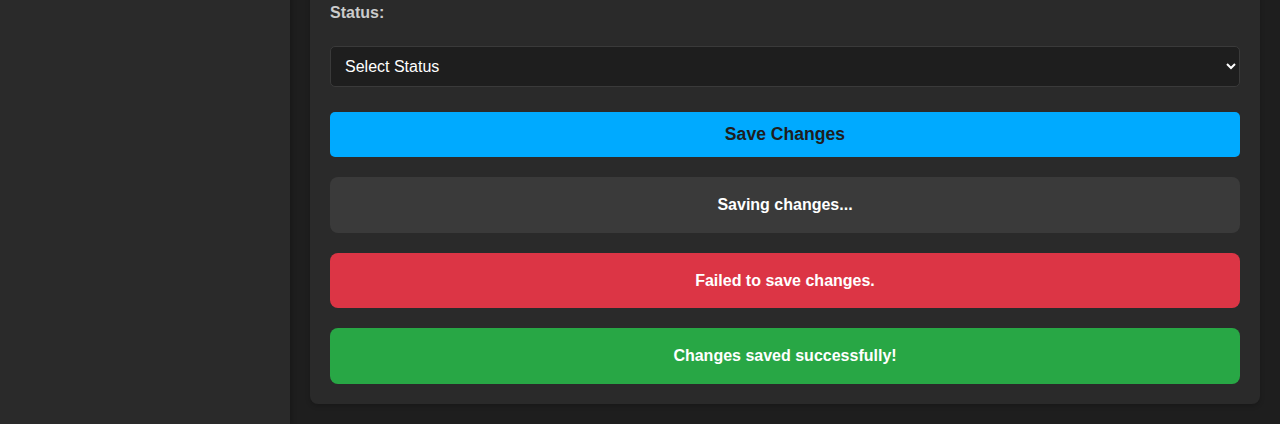
<file: Admin Frontend/manage-sessions.html>
<!DOCTYPE html>
<html lang="en">
<head tako>
    <meta charset="UTF-8">
    <meta name="viewport" content="width=device-width, initial-scale=1.0">
    <title>Manage Sessions - ESAS Admin Dashboard</title>
    <link rel="stylesheet" href="https://cdnjs.cloudflare.com/ajax/libs/font-awesome/6.0.0/css/all.min.css">
    <link rel="stylesheet" href="styles.css">
</head>
<body>
    <div class="dashboard-wrapper">
        <aside class="sidebar">
            <div class="logo">ESAS Admin</div>
            <nav class="navigation">
                <ul>
                    <li><a href="welcome.html"><i class="fas fa-home icon"></i> Overview</a></li>
                    <li><a href="manage-admission-applications.html"><i class="fas fa-file-alt icon"></i> Manage Admission Applications</a></li>
                    <li><a href="admission-statuses.html"><i class="fas fa-check-circle icon"></i> Admission Statuses</a></li>
                    <li><a href="manage-students.html"><i class="fas fa-user-graduate icon"></i> Manage Students</a></li>
                    <li><a href="manage-lecturers.html"><i class="fas fa-chalkboard-teacher icon"></i> Manage Lecturers</a></li>
                    <li><a href="manage-courses.html"><i class="fas fa-book icon"></i> Manage Courses</a></li>
                    <li><a href="manage-departments.html"><i class="fas fa-building icon"></i> Manage Departments</a></li>
                    <li><a href="manage-faculties.html"><i class="fas fa-school icon"></i> Manage Faculties</a></li>
                    <li><a href="manage-sessions.html" class="active"><i class="fas fa-clock icon"></i> Manage Sessions</a></li>
                    <li><a href="attendance-records.html"><i class="fas fa-check-circle icon"></i> Attendance Records</a></li>
                    <li><a href="notifications.html"><i class="fas fa-bell icon"></i> Notifications</a></li>
                    <li><a href="manage-academic-years.html"><i class="fas fa-calendar-alt icon"></i> Manage Academic Years</a></li>
                    <li><a href="manage-administrators.html"><i class="fas fa-user-shield icon"></i> Manage Administrators</a></li>
                </ul>
            </nav>
        </aside>

        <main class="main-content">
            <header class="main-header">
                <h2 id="dashboard-title">MANAGE SESSIONS</h2>
                <div class="header-actions">
                    <div class="search-box">
                        <input type="text" id="admin-search-input" placeholder="Search...">
                        <i class="fas fa-search icon"></i>
                    </div>
                    <a href="admin-profile.html"><i class="fas fa-user-circle icon"></i></a>
                    <button id="toggleNotificationBtn" aria-label="Toggle notifications">
                        <i class="fas fa-bell icon"></i>
                    </button>
                    <button class="menu-toggle" aria-label="Toggle sidebar">
                        <i class="fas fa-bars icon"></i>
                    </button>
                </div>
            </header>

            <section class="content-grid">
                <div id="sessions-section" class="content-section">
                    <div class="card">
                        <div class="card-header">
                            <h3>All Sessions</h3>
                            <button class="action-button view" data-action="show-add-session-form">Add New Session</button>
                        </div>
                        <div style="max-height: 500px; overflow-y: auto;">
                            <table class="admin-table">
                                <thead>
                                    <tr>
                                        <th>ID</th>
                                        <th>Session Name</th>
                                        <th>Start Date</th>
                                        <th>End Date</th>
                                        <th>Status</th>
                                        <th>Actions</th>
                                    </tr>
                                </thead>
                                <tbody id="sessions-table-body"></tbody>
                            </table>
                        </div>
                        <div id="sessions-loading" class="loading-message hidden">Loading sessions...</div>
                        <div id="sessions-error" class="error-message hidden">Failed to load sessions.</div>
                    </div>
                </div>

                <div id="add-session-section" class="content-section hidden">
                    <div class="card">
                        <div class="card-header">
                            <h3>Add New Session</h3>
                            <button class="action-button view" data-action="show-sessions-list">Back to List</button>
                        </div>
                        <form class="admin-form" id="create-session-form">
                            <label for="create-session-name">Session Name:</label>
                            <input type="text" id="create-session-name" name="session_name" required>
                            <label for="create-start-date">Start Date:</label>
                            <input type="date" id="create-start-date" name="start_date" required>
                            <label for="create-end-date">End Date:</label>
                            <input type="date" id="create-end-date" name="end_date" required>
                            <label for="create-status">Status:</label>
                            <select id="create-status" name="status" required>
                                <option value="">Select Status</option>
                                <option value="Active">Active</option>
                                <option value="Inactive">Inactive</option>
                            </select>
                            <button type="submit">Create Session</button>
                        </form>
                        <div id="create-session-loading" class="loading-message hidden">Creating session...</div>
                        <div id="create-session-error" class="error-message hidden">Failed to create session.</div>
                        <div id="create-session-success" class="success-message hidden">Session created successfully!</div>
                    </div>
                </div>

                <div id="edit-session-section" class="content-section hidden">
                    <div class="card">
                        <div class="card-header">
                            <h3>Edit Session</h3>
                            <button class="action-button view" data-action="show-sessions-list">Back to List</button>
                        </div>
                        <form class="admin-form" id="edit-session-form">
                            <input type="hidden" id="edit-session-id" name="session_id">
                            <label for="edit-session-name">Session Name:</label>
                            <input type="text" id="edit-session-name" name="session_name" required>
                            <label for="edit-start-date">Start Date:</label>
                            <input type="date" id="edit-start-date" name="start_date" required>
                            <label for="edit-end-date">End Date:</label>
                            <input type="date" id="edit-end-date" name="end_date" required>
                            <label for="edit-status">Status:</label>
                            <select id="edit-status" name="status" required>
                                <option value="">Select Status</option>
                                <option value="Active">Active</option>
                                <option value="Inactive">Inactive</option>
                            </select>
                            <button type="submit">Save Changes</button>
                        </form>
                        <div id="edit-session-loading" class="loading-message hidden">Saving changes...</div>
                        <div id="edit-session-error" class="error-message hidden">Failed to save changes.</div>
                        <div id="edit-session-success" class="success-message hidden">Changes saved successfully!</div>
                    </div>
                </div>
            </section>
        </main>
    </div>

    <div class="overlay"></div>

    <div id="delete-confirmation-modal" class="modal hidden">
        <div class="modal-content">
            <div class="modal-header">
                <h3>Confirm Deletion</h3>
            </div>
            <div class="modal-body">
                <p>Are you sure you want to delete this session? This action cannot be undone.</p>
                <div id="delete-session-error" class="error-message hidden">Failed to delete session.</div>
                <div id="delete-session-success" class="success-message hidden">Session deleted successfully!</div>
            </div>
            <div class="modal-footer">
                <button class="action-button view" id="cancel-delete">Cancel</button>
                <button class="action-button delete" id="confirm-delete">Delete</button>
            </div>
        </div>
    </div>

    <script src="script.js"></script>
</body>
</html>
</file>
<file: Admin Frontend/styles.css>
/* Basic Reset and Body Styling */
body {
    margin: 0;
    font-family: sans-serif;
    background-color: #1e1e1e; /* Dark background */
    color: #ffffff; /* White text */
    line-height: 1.6;
    overflow-x: hidden; /* Prevent horizontal scroll when sidebar is off-screen */
}

/* Modal Styling */
.modal {
    position: fixed;
    top: 0;
    left: 0;
    width: 100%;
    height: 100%;
    background-color: rgba(0, 0, 0, 0.5);
    display: flex;
    justify-content: center;
    align-items: center;
    z-index: 2000;
}

.modal.hidden {
    display: none;
}

.modal-content {
    background-color: #2a2a2a;
    border-radius: 8px;
    width: 90%;
    max-width: 500px;
    padding: 20px;
    box-shadow: 0 2px 10px rgba(0, 0, 0, 0.3);
}

.modal-header {
    margin-bottom: 15px;
}

.modal-header h3 {
    margin: 0;
    font-size: 1.2em;
    color: #ffffff;
}

.modal-body {
    margin-bottom: 15px;
    color: #cccccc;
}

.modal-footer {
    display: flex;
    justify-content: flex-end;
    gap: 10px;
}

.modal-footer .action-button {
    padding: 8px 15px;
    border: none;
    border-radius: 5px;
    cursor: pointer;
    font-size: 1em;
    transition: background-color 0.2s ease;
}

.modal-footer .action-button.view {
    background-color: #cccccc;
    color: #1e1e1e;
}

.modal-footer .action-button.view:hover {
    background-color: #aaaaaa;
}

.modal-footer .action-button.delete {
    background-color: #dc3545;
    color: #ffffff;
}

.modal-footer .action-button.delete:hover {
    background-color: #c82333;
}

.dashboard-wrapper {
    display: flex;
    min-height: 100vh;
    position: relative; /* Needed for overlay positioning */
}

/* Sidebar Styling */
.sidebar {
    width: 250px;
    background-color: #2a2a2a; /* Darker sidebar */
    padding: 20px;
    display: flex;
    flex-direction: column;
    align-items: center;
    box-shadow: 2px 0 5px rgba(0, 0, 0, 0.2);
    transition: transform 0.3s ease-in-out;
    z-index: 1000; /* Ensure sidebar is above other content */
    flex-shrink: 0; /* Prevent sidebar from shrinking */
}

.logo {
    font-size: 1.5em;
    font-weight: bold;
    margin-bottom: 40px;
    color: #00aaff; /* Accent color for logo */
    text-align: center; /* Center logo text */
}

.navigation {
    width: 100%;
    margin-bottom: auto; /* Push content below navigation to the bottom */
}

.navigation ul {
    list-style: none;
    padding: 0;
    margin: 0;
}

.navigation li {
    margin-bottom: 10px; /* Slightly less space between nav items */
}

.navigation a {
    color: #cccccc;
    text-decoration: none;
    font-size: 1em; /* Adjusted font size */
    display: flex;
    align-items: center;
    padding: 10px 15px; /* Adjusted padding */
    border-radius: 5px;
    transition: background-color 0.3s ease, color 0.3s ease;
}

.navigation a:hover,
.navigation a.active {
    background-color: #3a3a3a; /* Slightly lighter on hover/active */
    color: #ffffff;
}

.navigation .icon {
    margin-right: 10px;
    font-size: 1.1em; /* Adjusted icon size */
}


/* Main Content Styling */
.main-content {
    flex-grow: 1;
    padding: 20px;
    display: flex;
    flex-direction: column;
}

.main-header {
    display: flex;
    justify-content: space-between;
    align-items: center;
    margin-bottom: 30px;
    flex-wrap: wrap; /* Allow header items to wrap on small screens */
}

.main-header h2 {
    margin: 0;
    font-size: 1.8em;
    color: #ffffff;
}

.header-actions {
    display: flex;
    align-items: center;
    gap: 20px;
    flex-wrap: wrap; /* Allow actions to wrap */
    margin-top: 5px; /* Add slight top margin if wrapping */
}

.search-box {
    display: flex;
    align-items: center;
    background-color: #3a3a3a;
    border-radius: 5px;
    padding: 5px 10px;
}

.search-box input {
    border: none;
    background: none;
    color: #ffffff;
    padding: 5px;
    outline: none;
    font-size: 1em; /* Match other text size */
}

.search-box input::placeholder {
    color: #cccccc;
}

 .header-actions .icon {
    font-size: 1.3em;
    color: #cccccc;
    cursor: pointer;
}

.header-actions a .icon { /* Style icons within links */
     display: block; /* Make the linked icon a block element for better clickable area */
     line-height: 1; /* Adjust line height for better alignment */
}


/* Menu Toggle Button Styling */
.menu-toggle {
    display: none; /* Hidden by default on large screens */
    background: none;
    border: none;
    color: #ffffff; /* White color for the icon */
    font-size: 1.8em; /* Adjust size as needed */
    cursor: pointer;
    padding: 0;
    line-height: 1; /* Adjust line height */
}

.icon:hover {
    color: #00aaff; /* Accent color on hover */
}


/* Content Grid Styling */
.content-grid {
    display: grid;
    grid-template-columns: 1fr; /* Simple single column for the main area */
    gap: 20px; /* Gap between items *if* there were multiple grid items here */
    flex-grow: 1; /* Allow grid to take available vertical space */
}

/* Container for all content sections */
#admin-content-area {
    /* No need for grid-column here anymore as it's the sole grid item */
    /* We'll use flexbox or grid *inside* each section */
}

/* Style for the individual content sections */
.content-section {
    display: none; /* Hidden by default */
    /* Use grid for cards/elements within a section when it's visible */
    display: grid;
    grid-template-columns: repeat(auto-fit, minmax(300px, 1fr)); /* Responsive cards within a section */
    gap: 20px; /* Gap between cards within a section */
}

/* Make the visible section display its content */
.content-section:not(.hidden) {
    display: grid; /* Use grid when visible */
}


.card {
    background-color: #2a2a2a; /* Card background */
    padding: 20px;
    border-radius: 8px;
    box-shadow: 0 2px 5px rgba(0, 0, 0, 0.2);
    display: flex;
    flex-direction: column;
    overflow-y: auto; /* Add scroll for card content if it exceeds height */
}

.card-header {
    display: flex;
    justify-content: space-between;
    align-items: center;
    margin-bottom: 15px;
    flex-wrap: wrap; /* Allow header content to wrap */
}

.card-header h3 {
    margin: 0;
    font-size: 1.2em;
    color: #ffffff;
}

.card-header .dots {
    font-size: 1.2em;
    font-weight: bold;
    color: #cccccc;
    cursor: pointer; /* Indicate dots are interactive */
}


/* --- Styles for Dynamically Populated Content (e.g., Table Rows, Detail Spans) --- */

/* General Table Styling */
.admin-table {
    width: 100%;
    border-collapse: collapse; /* Remove space between borders */
    margin-top: 15px; /* Space above the table */
    color: #ffffff;
}

.admin-table th,
.admin-table td {
    padding: 12px 15px; /* Comfortable padding */
    text-align: left; /* Align text to the left */
    border-bottom: 1px solid #3a3a3a; /* Separator line */
}

.admin-table th {
    background-color: #3a3a3a; /* Darker header background */
    color: #00aaff; /* Accent color for headers */
    font-weight: bold;
    text-transform: uppercase;
    font-size: 0.9em;
}

/* Optional: Hover effect on table rows */
.admin-table tbody tr:hover {
    background-color: #3a3a3a; /* Highlight row on hover */
}

/* Style for action buttons within tables */
.admin-table .action-buttons {
    display: flex;
    gap: 5px; /* Space between buttons */
}

.admin-table .action-button {
    padding: 5px 10px;
    border: none;
    border-radius: 4px;
    cursor: pointer;
    font-size: 0.9em;
    transition: background-color 0.2s ease;
    color: #1e1e1e; /* Default button text color */
}

.admin-table .action-button.view {
    background-color: #00aaff; /* Blue */
}
.admin-table .action-button.view:hover {
    background-color: #0088cc;
}

.admin-table .action-button.edit {
     background-color: #ffc107; /* Yellowish */
    color: #1e1e1e;
}
.admin-table .action-button.edit:hover {
    background-color: #e0a800;
}

.admin-table .action-button.delete {
    background-color: #dc3545; /* Red */
    color: #ffffff; /* White text for delete */
}
.admin-table .action-button.delete:hover {
    background-color: #c82333;
}


/* Styles for Detail View */
.admin-detail-view {
     /* Can inherit from .card */
}
.admin-detail-view .info-item {
    display: flex;
    margin-bottom: 10px;
    padding-bottom: 10px;
    border-bottom: 1px solid #3a3a3a; /* Separator */
    flex-wrap: wrap; /* Allow items to wrap */
}

.admin-detail-view .info-item:last-child {
    border-bottom: none;
    margin-bottom: 0;
    padding-bottom: 0;
}

.admin-detail-view .info-label {
    font-size: 1em; /* Adjusted size */
    color: #cccccc;
    flex-basis: 180px; /* Give label a base width */
    flex-shrink: 0; /* Prevent shrinking */
    margin-right: 10px; /* Space between label and value */
    word-break: break-word; /* Break long words */
}

.admin-detail-view .info-value {
    font-size: 1em; /* Adjusted size */
    font-weight: normal; /* Normal weight */
    color: #ffffff;
    flex-grow: 1; /* Allow value to take remaining space */
    word-break: break-word; /* Break long words */
}

/* Styles for Forms (Create/Edit) */
.admin-form {
     /* Can inherit from .card */
    display: flex; /* Ensure flexbox */
    flex-direction: column; /* Stack form groups */
    gap: 15px; /* Space between form groups */
    margin-top: 15px;
}

.admin-form label {
    font-weight: bold;
    color: #cccccc;
    margin-bottom: 5px;
    display: block; /* Make label a block element */
}

.admin-form input[type="text"],
.admin-form input[type="email"],
.admin-form input[type="tel"],
.admin-form input[type="date"],
.admin-form input[type="password"],
.admin-form select,
.admin-form textarea {
    width: 100%; /* Full width */
    padding: 10px;
    border: 1px solid #3a3a3a;
    border-radius: 5px;
    background-color: #1e1e1e; /* Dark input background */
    color: #ffffff; /* White text */
    font-size: 1em;
    box-sizing: border-box; /* Include padding and border in width */
    outline: none;
    transition: border-color 0.2s ease;
}

.admin-form input:focus,
.admin-form select:focus,
.admin-form textarea:focus {
    border-color: #00aaff; /* Accent color on focus */
}

.admin-form button[type="submit"] {
    padding: 12px 20px;
    background-color: #00aaff; /* Accent color */
    color: #1e1e1e; /* Dark text */
    border: none;
    border-radius: 5px;
    font-size: 1.1em;
    font-weight: bold;
    cursor: pointer;
    transition: background-color 0.3s ease;
    margin-top: 10px;
}

.admin-form button[type="submit"]:hover {
    background-color: #0088cc; /* Darker accent on hover */
}

/* Styles for loading/error/success messages */
.loading-message,
.error-message,
.success-message { /* Added success-message class */
    text-align: center;
    margin-top: 20px;
    padding: 15px;
    border-radius: 8px;
    font-weight: bold;
     grid-column: 1 / -1; /* Make messages span full width */
}

.loading-message {
    background-color: #3a3a3a;
    color: #ffffff;
}

.error-message {
    background-color: #dc3545; /* Red background for errors */
    color: #ffffff;
}

.success-message { /* Style for success messages */
    background-color: #28a745; /* Green background */
    color: #ffffff;
}


/* Initial overview cards (can use existing .card styles) */
.admin-overview-card {
    /* Inherits from .card */
}
.admin-overview-card .card-body {
    font-size: 1.5em;
    text-align: center;
    margin-top: 15px;
}
.admin-overview-card .card-body div {
     font-size: 2em; /* Larger font for the count */
     font-weight: bold;
     color: #00aaff; /* Accent color */
     margin-top: 10px;
}


/* Optional: Global Scrollbar Styles */
::-webkit-scrollbar {
    width: 8px;
    height: 8px;
}
::-webkit-scrollbar-track {
    background: #3a3a3a;
    border-radius: 10px;
}
::-webkit-scrollbar-thumb {
    background: #555;
    border-radius: 10px;
}
::-webkit-scrollbar-thumb:hover {
    background: #777;
}
::-webkit-scrollbar-corner {
    background: transparent;
}

/* Overlay for when sidebar is open on small screens */
.overlay {
    display: none; /* Hidden by default */
    position: fixed;
    top: 0;
    left: 0;
    width: 100%;
    height: 100%;
    background-color: rgba(0, 0, 0, 0.5); /* Semi-transparent black */
    z-index: 999; /* Below sidebar, above content */
    cursor: pointer;
}

/* Overlay visible class to show the overlay */
.overlay.visible {
    display: block;
}

/* Responsiveness */
@media (max-width: 768px) {
    .dashboard-wrapper {
        flex-direction: column; /* Stack sidebar and main content */
    }

    .main-header {
        position: fixed;
        top: 0;
        left: 0;
        right: 0;
        background-color: #1e1e1e;
        padding: 15px 20px;
        z-index: 1001;
        flex-direction: row;
        align-items: center;
        justify-content: space-between;
        margin-bottom: 0;
    }

    .main-header h2 {
         margin-bottom: 0;
         font-size: 1.5em;
    }

    .header-actions {
        width: auto;
        justify-content: flex-end;
        gap: 15px;
        margin-top: 0;
    }

    .menu-toggle {
        display: block;
    }

    .search-box {
        flex-grow: 0;
        width: 100px;
         padding: 3px 8px;
    }

     .search-box input {
         padding: 3px;
         font-size: 0.9em;
     }

     .header-actions .icon {
         font-size: 1.1em;
     }

    .sidebar {
        position: fixed;
        top: 70px; /* Below header */
        bottom: 0;
        left: -250px; /* Match sidebar width */
        width: 250px;
        height: auto;
        overflow-y: auto;
        padding-top: 20px;
        padding-bottom: 20px;
    }

    .sidebar.open {
        transform: translateX(250px); /* Match sidebar width */
    }

    .sidebar .logo {
         display: block;
         position: static;
         margin-bottom: 20px;
    }

    .sidebar .navigation {
        margin-bottom: auto;
    }

    .sidebar .navigation ul {
        flex-direction: column;
        gap: 0;
    }

    .sidebar .navigation li {
        margin-bottom: 15px;
    }

     .sidebar .navigation a {
         padding: 10px 15px;
         font-size: 1em;
     }


     .sidebar .navigation .icon {
         margin-right: 10px;
         font-size: 1.1em;
     }

    .main-content {
        padding: 15px;
        margin-top: 70px; /* Space for fixed header */
        overflow-y: auto;
        flex-grow: 1;
    }

    .content-grid {
        grid-template-columns: 1fr;
        gap: 15px;
    }

    .overlay.visible {
        display: block;
    }
}
</file>
